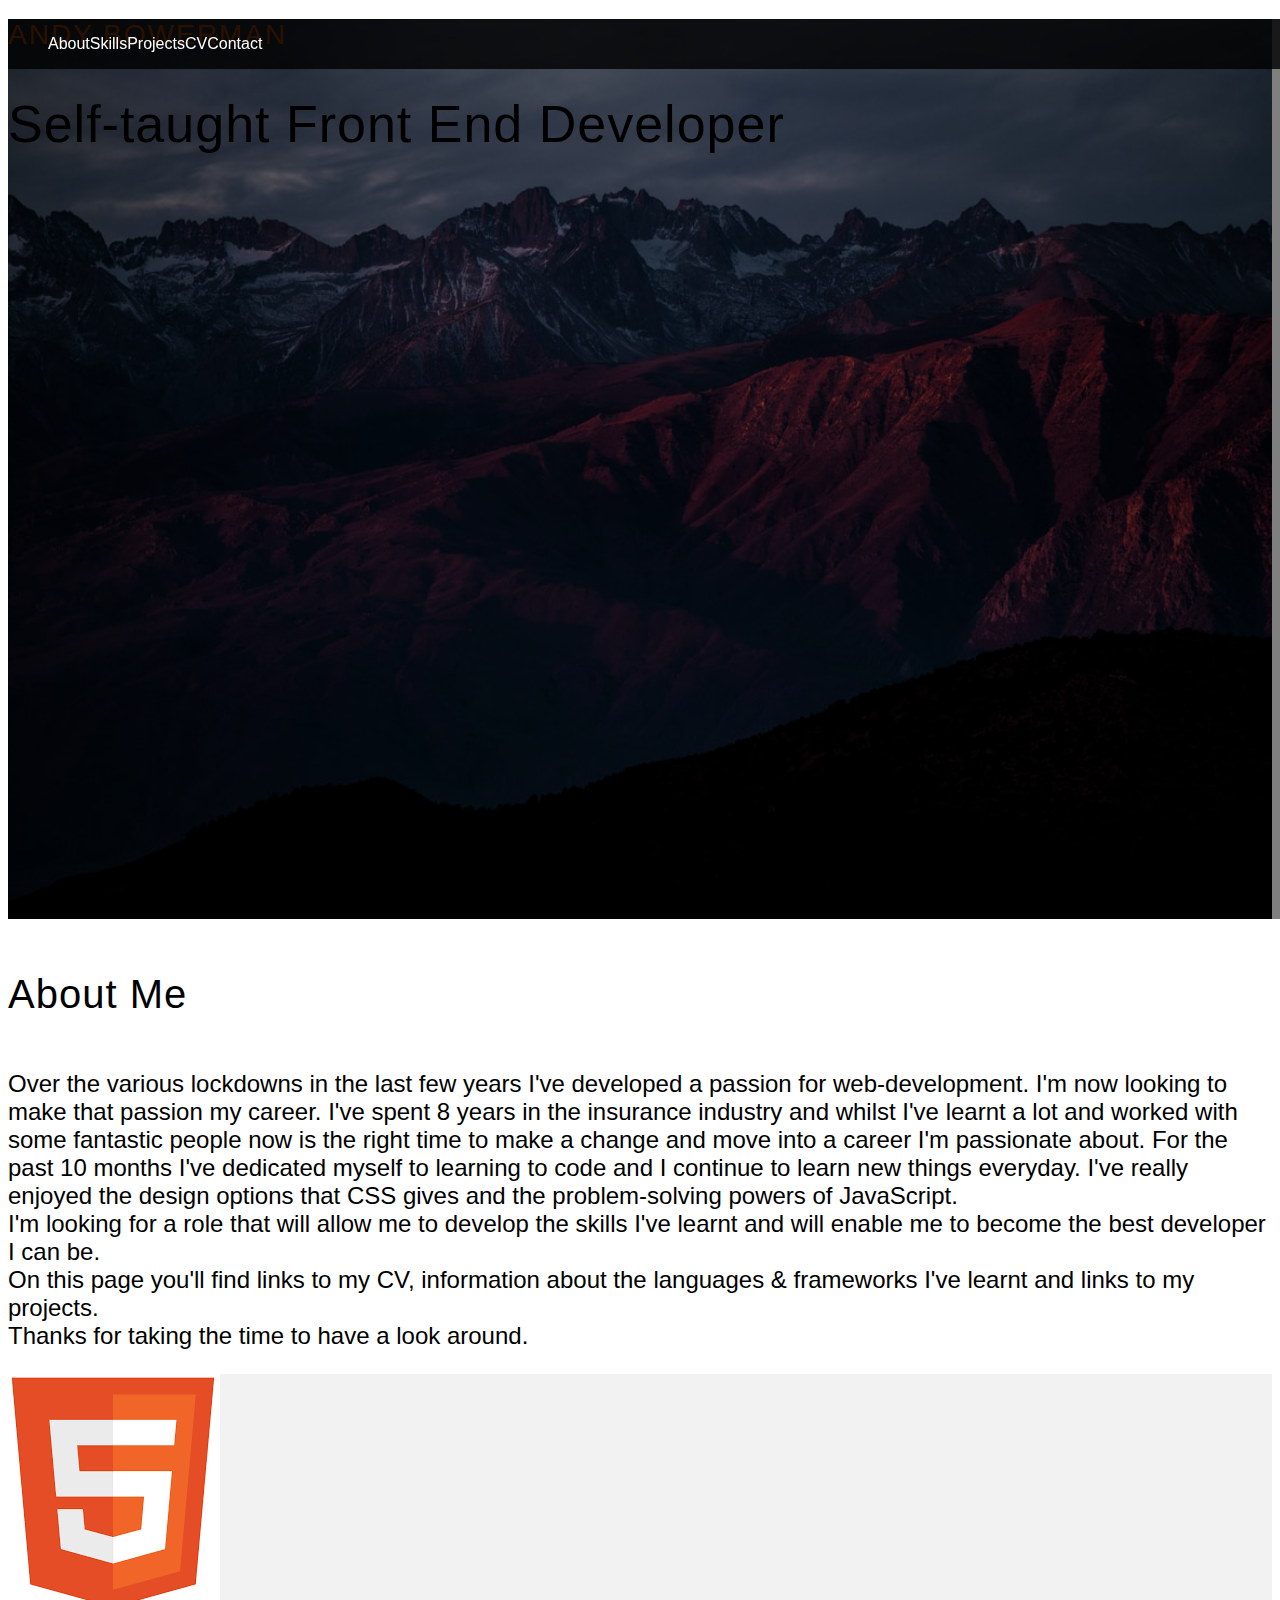
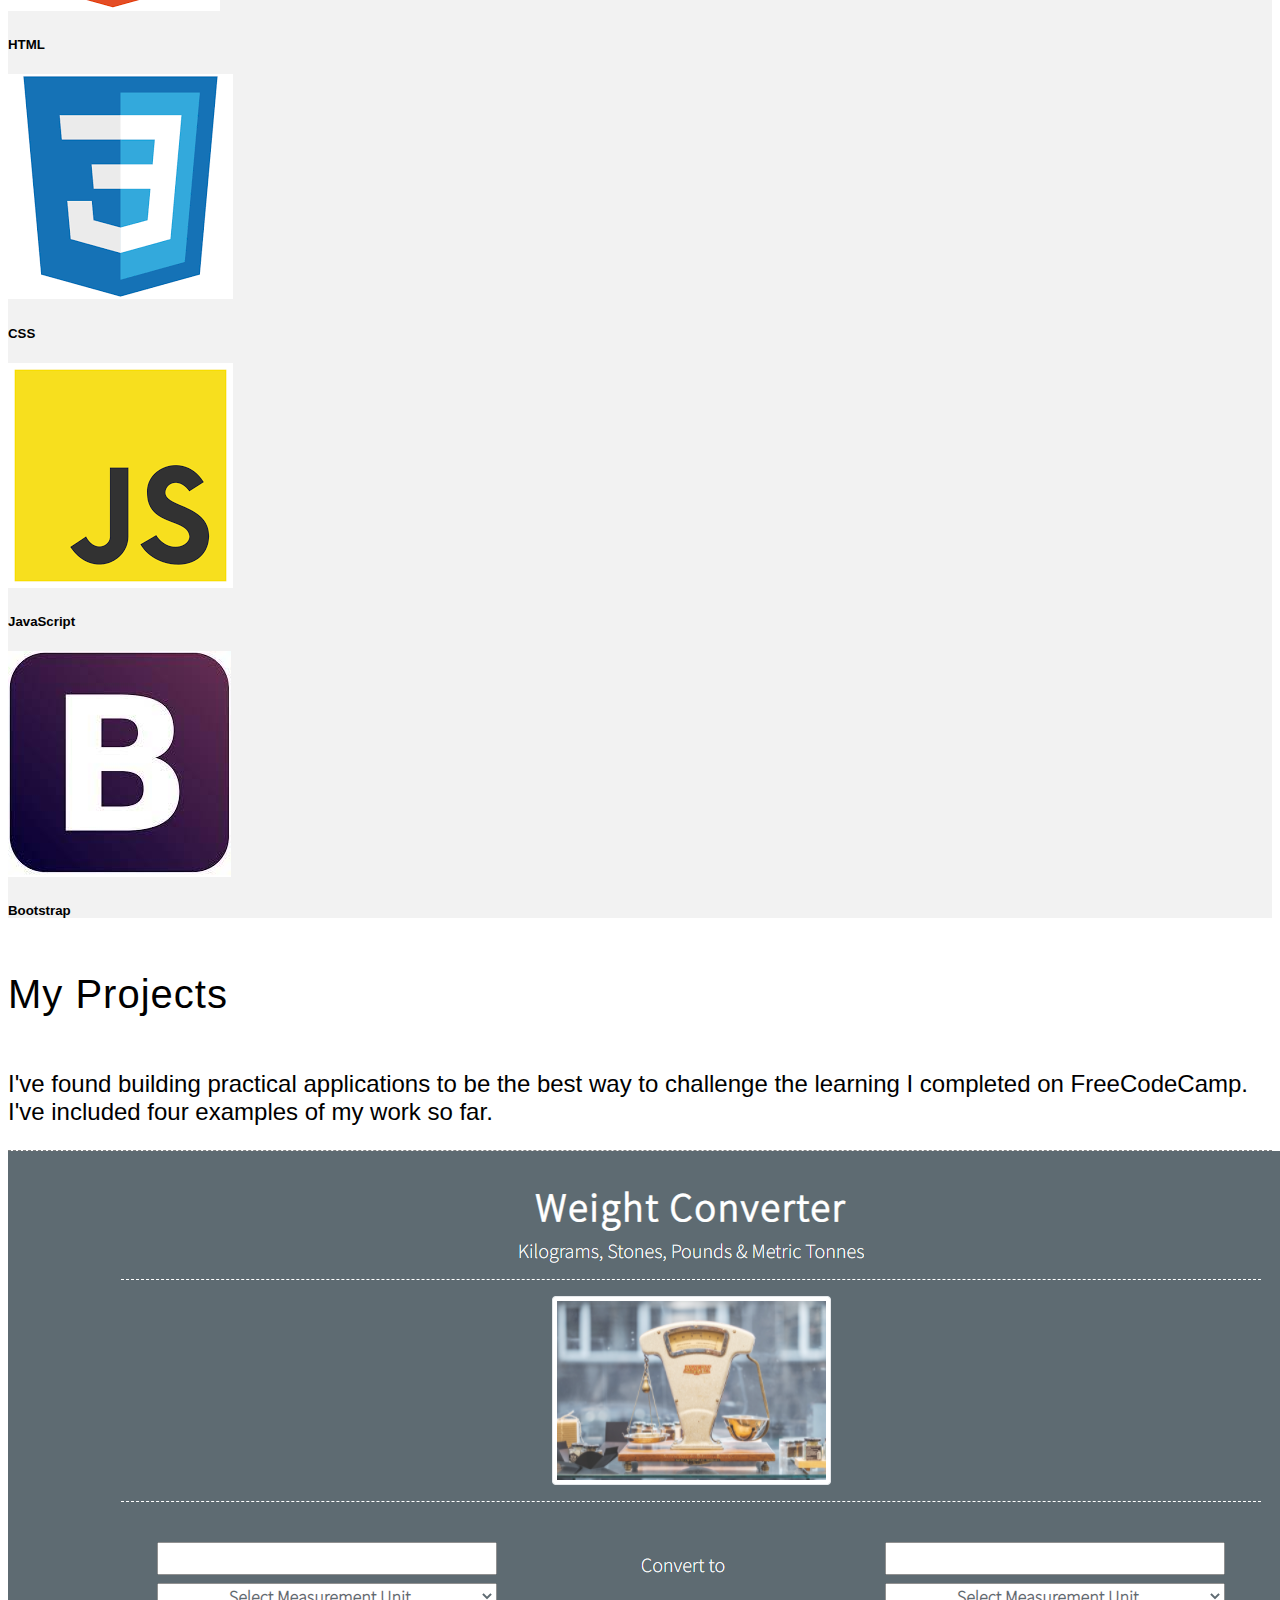
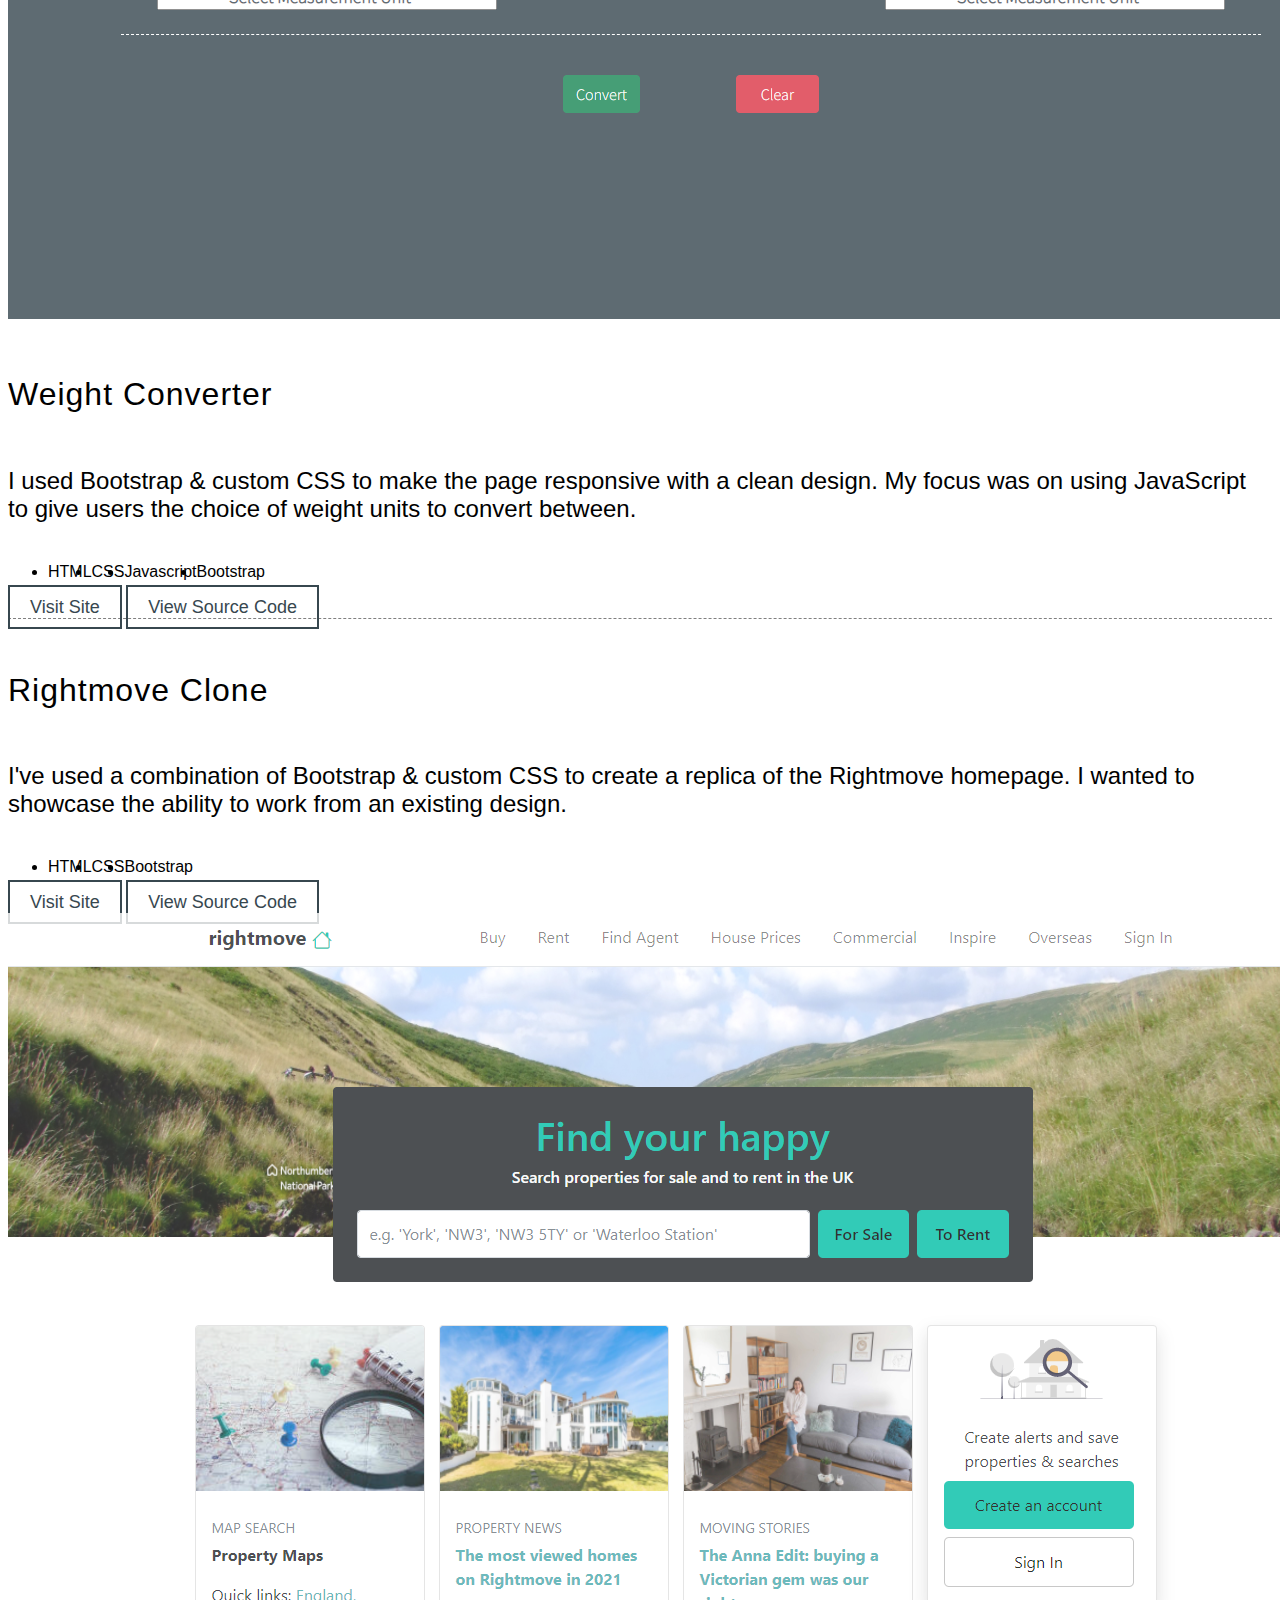
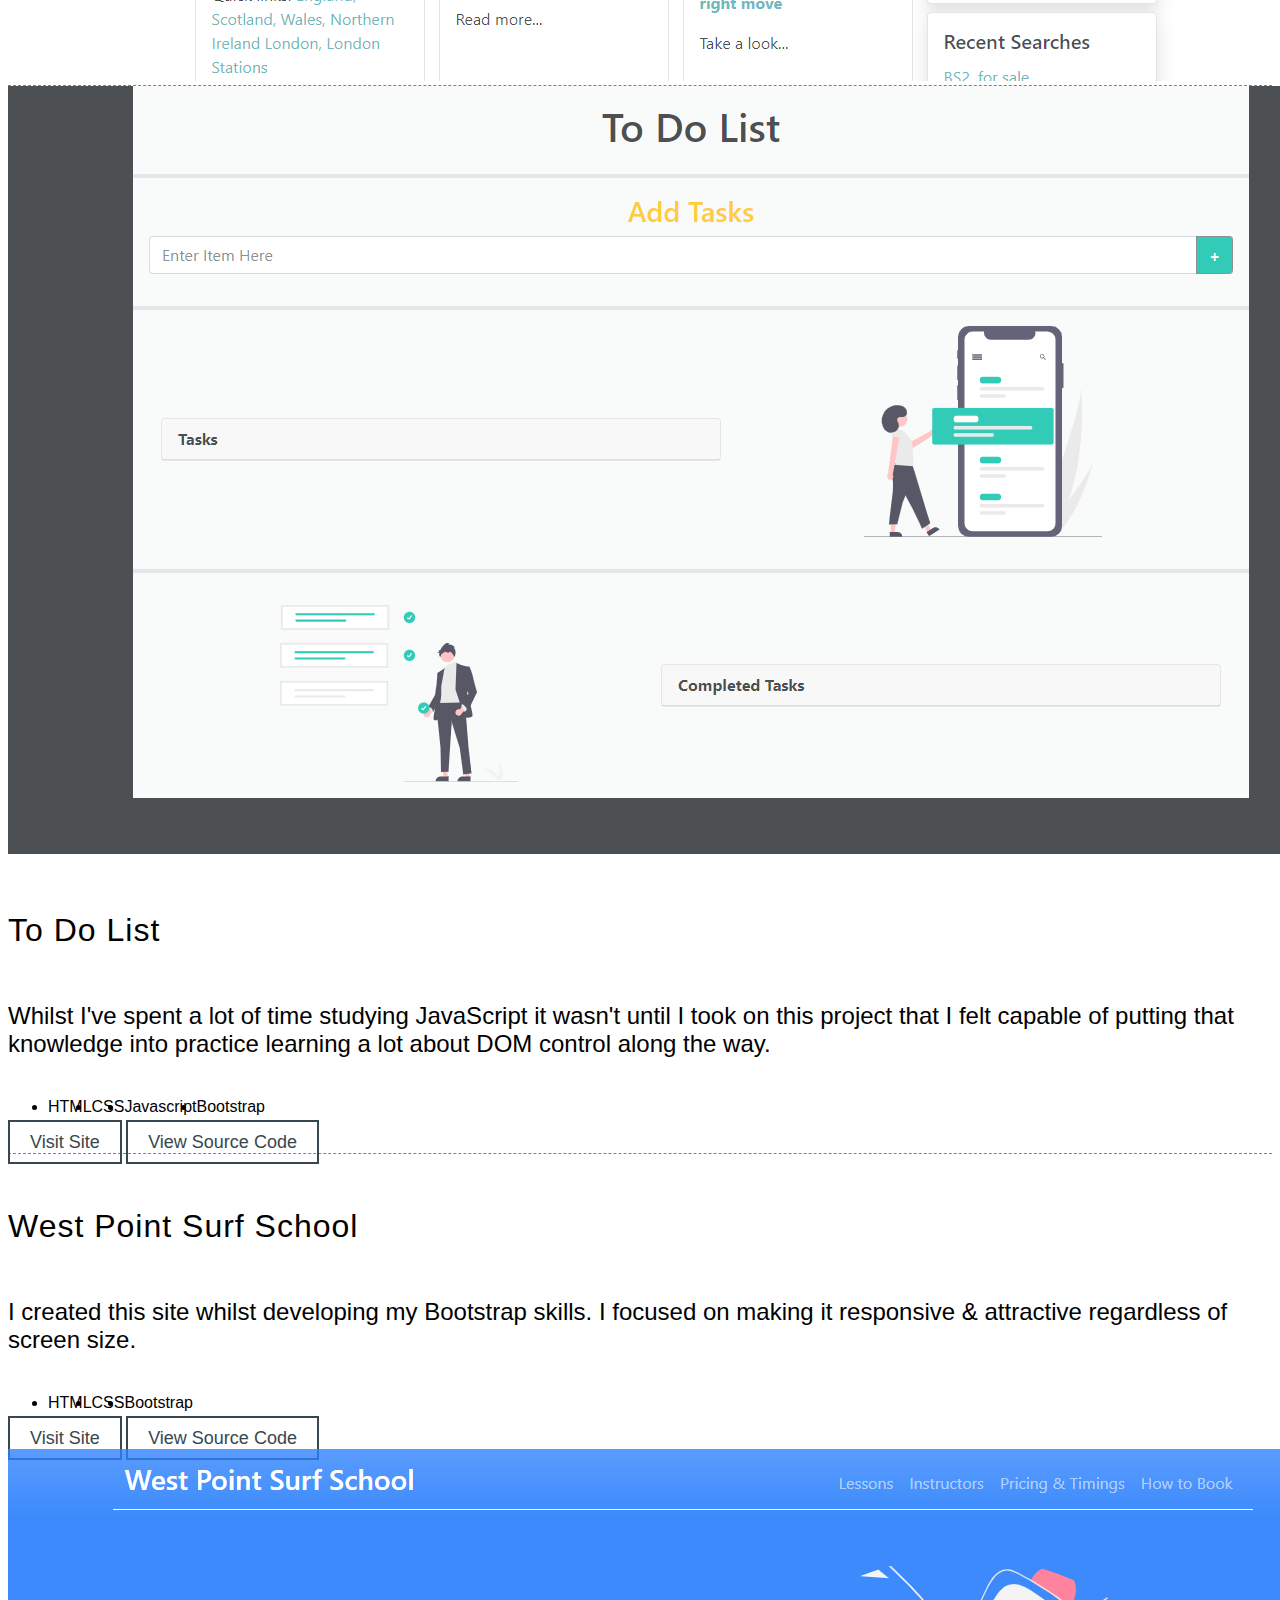
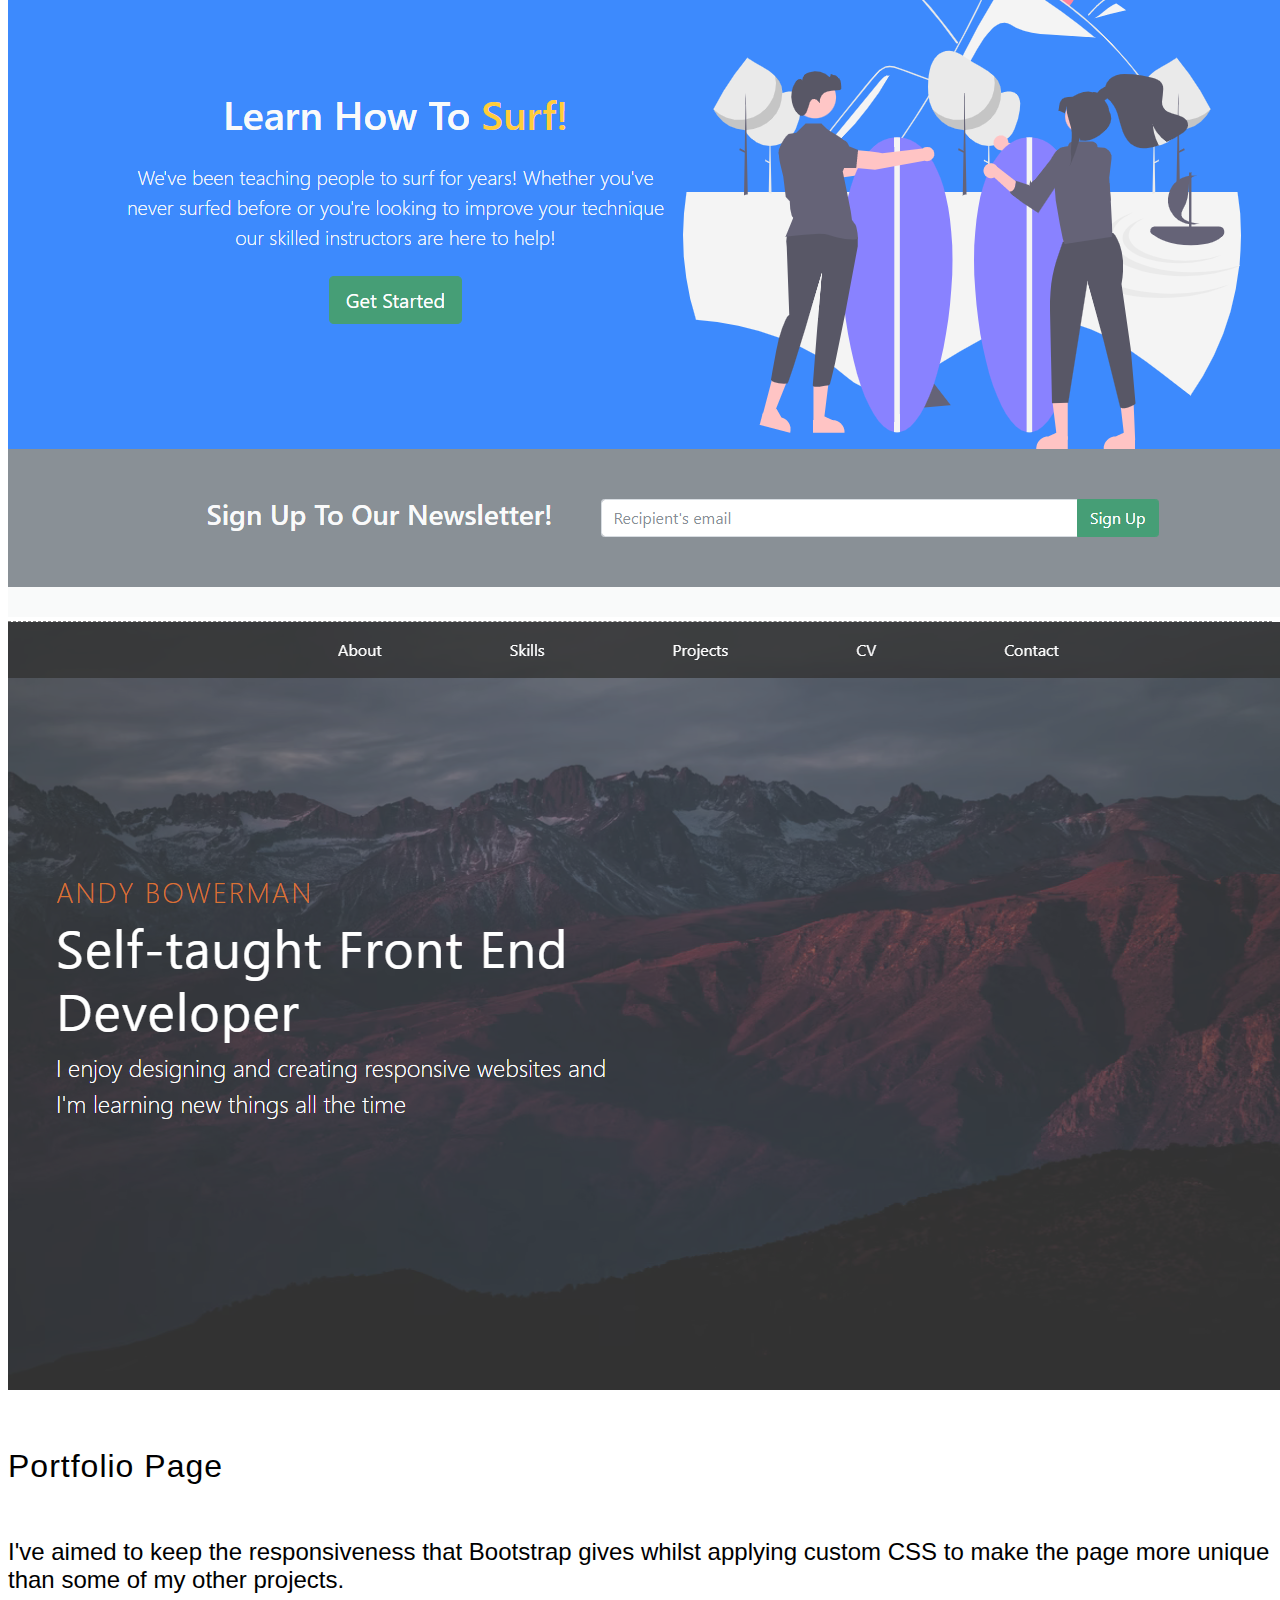
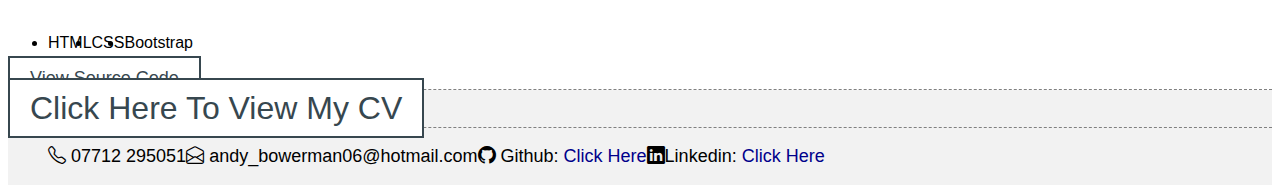
<file: index.html>
<!DOCTYPE html>
<html>
<head>
	<title>Andy Bowerman: Portfolio Page</title>
	<link rel="stylesheet" type="text/css" href="style.css">
	<link href="https://cdn.jsdelivr.net/npm/bootstrap@5.0.2/dist/css/bootstrap.min.css" rel="stylesheet" integrity="sha384-EVSTQN3/azprG1Anm3QDgpJLIm9Nao0Yz1ztcQTwFspd3yD65VohhpuuCOmLASjC" crossorigin="anonymous">
	<link rel="preconnect" href="https://fonts.googleapis.com">
	<link rel="preconnect" href="https://fonts.gstatic.com" crossorigin>
	<link href="https://fonts.googleapis.com/css2?family=Quicksand:wght@300&family=Source+Sans+Pro:wght@300&display=swap" rel="stylesheet">
	<link rel="stylesheet" href="https://cdn.jsdelivr.net/npm/bootstrap-icons@1.3.0/font/bootstrap-icons.css">

</head>

<body>
	<header id="img-container" class="bg-image">
		<nav id="navbar" class="text-center p-2 mt-0">
			<ul class="text-center mb-0">
				<li class="mx-md-5"><a href="#about-me" class="nav-link">About</a></li>
				<li class="mx-md-5"><a href="#skills" class="nav-link">Skills</a></li>
				<li class="mx-md-5"><a href="#projects" class="nav-link">Projects</a></li>
				<li class="mx-md-5"><a href="#cv" class="nav-link">CV</a></li>
				<li class="mx-md-5"><a href="#contact" class="nav-link">Contact</a></li>
			</ul>
		</nav>

		<div class="grid">
			<div class="row" id="header-container">
				<div class="col-lg d-flex align-items-center text-white">
					<div class="m-5">
						<h1>ANDY BOWERMAN</h1>
						<h2>Self-taught Front End Developer</h2>
					</div>
					
				</div>
				<div class="col-lg"></div>
			</div>
		</div>
	</header>
		
	<article class="m-0 pt-4" id="about-me">
		<div class="container p-5 text-center">
			<h4>About Me</h4>
			<p>Over the various lockdowns in the last few years I've developed a passion for web-development. I'm now looking to make that passion my career. I've spent 8 years in the insurance industry and whilst I've learnt a lot and worked with some fantastic people now is the right time to make a change and move into a career I'm passionate about. For the past 10 months I've dedicated myself to learning to code and I continue to learn new things everyday. I've really enjoyed the design options that CSS gives and the problem-solving powers of JavaScript. <br>
			I'm looking for a role that will allow me to develop the skills I've learnt and will enable me to become the best developer I can be. <br>
			On this page you'll find links to my CV, information about the languages & frameworks I've learnt and links to my projects. <br>
			Thanks for taking the time to have a look around.</p>
		</div>
	</article>

	<section class="m-0 p-3 pt-5" id="skills">
		<div class="p-5" id="skills-container">
			<div class="d-md-flex flex-xs-column justify-content-center">
				<div class="card shadow p-3 mb-5 mx-xl-4 mx-md-2 m-auto bg-body rounded" style="width: 16rem;">
					<img src="images/html.png" class="card-img-top px-3 pb-1 mt-2" alt="HTML Logo">
					<div class="card-body px-0">
					    <h5 class="card-text text-center p-0">HTML</h5>
					</div>
				</div>
				<div class="card shadow p-3 mb-5 mx-xl-4 mx-md-2 m-auto bg-body rounded" style="width: 16rem;">
					<img src="images/css.png" class="card-img-top" alt="CSS Logo">
					<div class="card-body px-0">
					    <h5 class="card-text text-center">CSS</h5>
					</div>
				</div>
				<div class="card shadow p-3 mb-5 mx-xl-4 mx-md-2 m-auto bg-body rounded" style="width: 16rem;">
					<img src="images/javascript.png" class="card-img-top" alt="JavaScript Logo">
					<div class="card-body px-0">
					    <h5 class="card-text text-center">JavaScript</h5>
					</div>
				</div>
				<div class="card shadow p-3 mb-5 mx-xl-4 mx-md-2 m-auto bg-body rounded" style="width: 16rem;">
					<img src="images/bootstrap.jpg" class="card-img-top" alt="Bootstrap Logo">
					<div class="card-body px-0">
					    <h5 class="card-text text-center">Bootstrap</h5>
					</div>
				</div>
			</div>
		</div>
	</section>

	<section id="projects" class="pt-5">
		<div class="container">
			<div class="row pb-5 mb-5 borders">
				<h4 class="pt-5 pb-2">My Projects</h4>
				<p>I've found building practical applications to be the best way to challenge the learning I completed on FreeCodeCamp. I've included four examples of my work so far.</p>
			</div>
			
			<div class="row pb-5 mb-5 borders projects-container">
				<div class="col-lg">
					<a href="weight.html" target="_blank">
						<img src="images/weight.png" class="img-fluid shadow-sm bg-body rounded img-opacity" alt="Weight converter website">
					</a>
				</div>
				<div class="col-lg d-flex align-items-center mt-5 mt-lg-0">
					<div>
						<h5>Weight Converter</h5>
						<p>I used Bootstrap & custom CSS to make the page responsive with a clean design. My focus was on using JavaScript to give users the choice of weight units to convert between.</p>
						<ul class="mb-4">
							<li class="me-3">HTML</li>
							<li class="mx-3">CSS</li>
							<li class="mx-3">Javascript</li>
							<li class="mx-3">Bootstrap</li>
						</ul>
						<div>
							<a href="weight.html" target="_blank" class="visit-site">Visit Site</a>
							<a href="https://github.com/AndyBowerman/Weight-Converter" target="_blank" class="visit-site">View Source Code</a>
						</div>
					</div>
					
				</div>
			</div>
			<div class="row pb-5 mb-5 borders projects-container">
				<div class="col-lg d-flex align-items-center">
					<div>
						<h5>Rightmove Clone</h5>
						<p>I've used a combination of Bootstrap & custom CSS to create a replica of the Rightmove homepage. I wanted to showcase the ability to work from an existing design. </p>
						<ul class="mb-4">
							<li class="me-3">HTML</li>
							<li class="mx-3">CSS</li>
							<li class="mx-3">Bootstrap</li>
						</ul>
						<div>
							<a href="rightmove.html" target="_blank" class="visit-site">Visit Site</a>
							<a href="https://github.com/AndyBowerman/rightmove-clone" target="_blank" class="visit-site">View Source Code</a>
						</div>
					</div>	
				</div>
				<div class="col-lg mt-5 mt-lg-0">
					<a href="rightmove.html" target="_blank">
						<img src="images/rightmove.png" class="img-fluid shadow-sm bg-body rounded" alt="Rightmove clone website">
					</a>
				</div>
			</div>
			<div class="row pb-5 mb-5 borders projects-container">
				<div class="col-lg">
					<a href="todo.html" target="_blank">
						<img src="images/todo.png" class="img-fluid shadow-sm bg-body rounded" alt="To do list website">
					</a>
				</div>
				<div class="col-lg d-flex align-items-center mt-5 mt-lg-0">
					<div>
						<h5>To Do List</h5>
						<p>Whilst I've spent a lot of time studying JavaScript it wasn't until I took on this project that I felt capable of putting that knowledge into practice learning a lot about DOM control along the way.</p>
						<ul class="mb-4">
							<li class="me-3">HTML</li>
							<li class="mx-3">CSS</li>
							<li class="mx-3">Javascript</li>
							<li class="mx-3">Bootstrap</li>
						</ul>
						<div>
							<a href="todo.html" target="_blank" class="visit-site">Visit Site</a>
							<a href="https://github.com/AndyBowerman/to-do-list" target="_blank" class="visit-site">View Source Code</a>
						</div>
					</div>
					
				</div>
			</div>
			<div class="row pb-5 borders projects-container">
				<div class="col-lg d-flex align-items-center">
					<div>
						<h5>West Point Surf School</h5>
						<p>I created this site whilst developing my Bootstrap skills. I focused on making it responsive & attractive regardless of screen size.</p>
						<ul class="mb-4">
							<li class="me-3">HTML</li>
							<li class="mx-3">CSS</li>
							<li class="mx-3">Bootstrap</li>
						</ul>
						<div>
							<a href="surf.html" target="_blank" class="visit-site">Visit Site</a>
							<a href="https://github.com/AndyBowerman/surf-school" target="_blank" class="visit-site">View Source Code</a>
						</div>
					</div>	
				</div>
				<div class="col-lg mt-5 mt-lg-0">
					<a href="surf.html" target="_blank">
						<img src="images/surf.png" class="img-fluid shadow-sm bg-body rounded" alt="Surf school website">
					</a>
				</div>
			</div>
			<div class="row pb-5 mt-5 borders projects-container">
				<div class="col-lg">
					<img src="images/portfolio.png" class="img-fluid shadow-sm bg-body rounded" alt="To do list website">
				</div>
				<div class="col-lg d-flex align-items-center mt-5 mt-lg-0">
					<div>
						<h5>Portfolio Page</h5>
						<p>I've aimed to keep the responsiveness that Bootstrap gives whilst applying custom CSS to make the page more unique than some of my other projects.</p>
						<ul class="mb-4">
							<li class="me-3">HTML</li>
							<li class="mx-3">CSS</li>
							<li class="mx-3">Bootstrap</li>
						</ul>
						<div>
							<a href="https://github.com/AndyBowerman/portfolio-page" target="_blank" class="visit-site">View Source Code</a>
						</div>
					</div>
					
				</div>
			</div>
		</div>
	</section>

	<section id="cv">
		<div class="container p-5 d-flex justify-content-center borders">
			<a href="cv.html" target="_blank" class="visit-site">Click Here To View My CV</a>
		</div>
		
	</section>

	<section id="contact">
		<div class="container text-center p-3">
			<ul>
				<li class="mx-4"><i class="bi bi-telephone pe-2"></i> 07712 295051</li>
				<li class="mx-4"><i class="bi bi-envelope-open pe-2"></i> andy_bowerman06@hotmail.com</li>
				<li class="mx-4"><i class="bi bi-github pe-2"></i> Github: <a href="https://github.com/AndyBowerman" target="_blank" class="external-link">Click Here</a></li>
				<li class="mx-4"><i class="bi bi-linkedin pe-2"></i>Linkedin: <a href="https://uk.linkedin.com/in/andrew-bowerman-686104133?trk=people-guest_people_search-card" target="_blank" class="external-link">Click Here</a></li>
			</ul>
		</div>
	</section>

	<script src="myscript.js"></script>

</body>
</html>
</file>
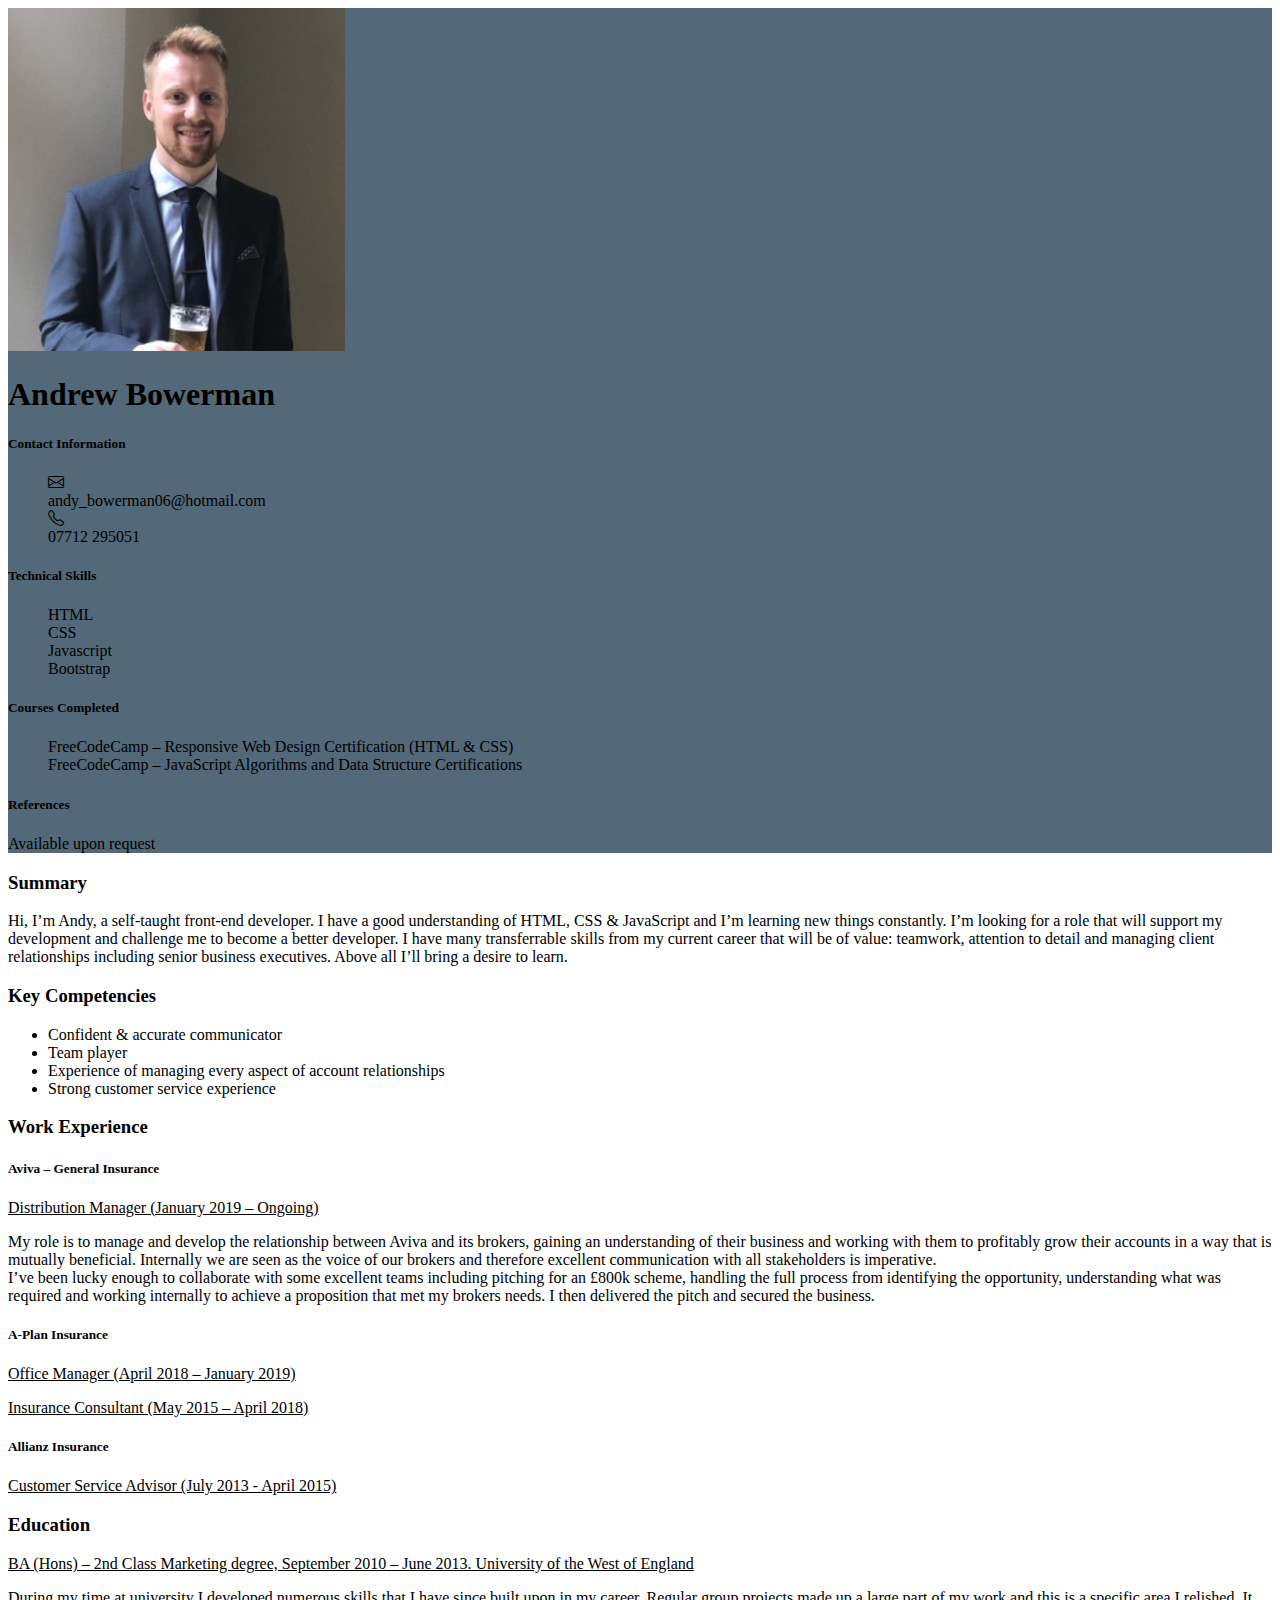
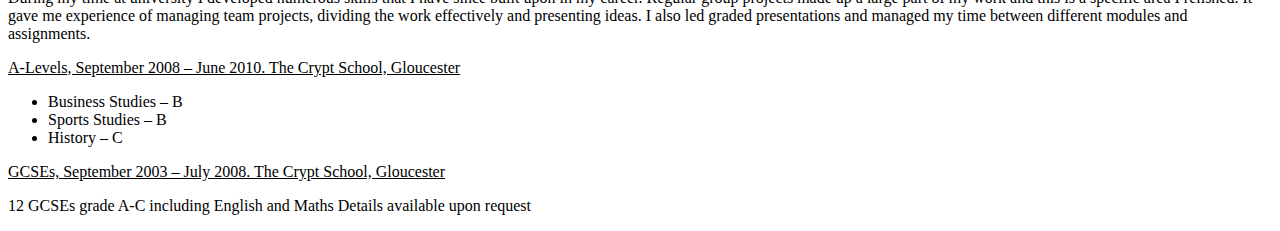
<file: cv.html>
<!DOCTYPE html>
<html>
<head>
	<title>Andy Bowerman - CV</title>
	<link href="https://cdn.jsdelivr.net/npm/bootstrap@5.0.2/dist/css/bootstrap.min.css" rel="stylesheet" integrity="sha384-EVSTQN3/azprG1Anm3QDgpJLIm9Nao0Yz1ztcQTwFspd3yD65VohhpuuCOmLASjC" crossorigin="anonymous">
	<link rel="preconnect" href="https://fonts.googleapis.com">
	<link rel="preconnect" href="https://fonts.gstatic.com" crossorigin>
	<link href="https://fonts.googleapis.com/css2?family=Quicksand:wght@300&family=Source+Sans+Pro:wght@300&display=swap" rel="stylesheet">
	<link rel="stylesheet" href="https://cdn.jsdelivr.net/npm/bootstrap-icons@1.3.0/font/bootstrap-icons.css">
	<link rel="stylesheet" type="text/css" href="cv.css">
</head>
<body class="bg-light">
	<div class="container shadow p-0 bg-white my-5">
		<div class="row">
			<div id="sidebar" class="col-lg border-end border-1 text-center">
				<div class="py-5">
					<img src="images/me.jpg" class="img-fluid rounded border border-5 border-dark mt-5">
				</div>
				<div>
					<h1 class="mt-3 pt-3 border-top border-dark">Andrew Bowerman</h1>
					<h5 class="mt-3 pt-3 border-top border-dark">Contact Information</h5>
					<ul class="p-0 m-0">
						<li><i class="bi bi-envelope"></i></li>
						<li>andy_bowerman06@hotmail.com</li>
						<li><i class="bi bi-telephone"></i></li>
						<li>07712 295051</li>
					</ul>
				</div>
				<div>
					<h5 class="mt-3 pt-3 border-top border-dark">Technical Skills</h5>
					<ul>
						<li>HTML</li>
						<li>CSS</li>
						<li>Javascript</li>
						<li>Bootstrap</li>
					</ul>
				</div>
				<div>
					<h5 class="mt-3 pt-3 border-top border-dark">Courses Completed</h5>
					<ul>
						<li>FreeCodeCamp – Responsive Web Design Certification (HTML & CSS)</li>
						<li>FreeCodeCamp – JavaScript Algorithms and Data Structure Certifications</li>
					</ul>
				</div>
				<div>
					<h5 class="mt-3 pt-3 border-top border-dark">References</h5>
					<p>Available upon request</p>
				</div>				
			</div>

			<div class="col-lg-8 p-5">
				<header class="mb-4 px-4">
					<div class="pt-5">
						<h3 class="py-3 border-1 border-bottom">Summary</h3>
						<p class="py-2">Hi, I’m Andy, a self-taught front-end developer. I have a good understanding of HTML, CSS & JavaScript and I’m learning new things constantly. I’m looking for a role that will support my development and challenge me to become a better developer. I have many transferrable skills from my current career that will be of value: teamwork, attention to detail and managing client relationships including senior business executives. Above all I’ll bring a desire to learn.</p>
					</div>
				</header>

				<section class="mb-4 px-4">
					<h3 class="py-3 border-1 border-bottom">Key Competencies</h3>
					<ul class="mb-5">
						<li>Confident & accurate communicator</li>
						<li>Team player</li>
						<li>Experience of managing every aspect of account relationships</li>
						<li>Strong customer service experience</li>
					</ul>
				</section>
				
				<section class="mb-4 px-4">
					<h3 class="py-3 border-1 border-bottom">Work Experience</h3>
					<h5 class="pt-2">Aviva – General Insurance</h5>
					<p><u>Distribution Manager (January 2019 – Ongoing)</u></p>
					<p>My role is to manage and develop the relationship between Aviva and its brokers, gaining an understanding of their business and working with them to profitably grow their accounts in a way that is mutually beneficial. Internally we are seen as the voice of our brokers and therefore excellent communication with all stakeholders is imperative. 
					<br>I’ve been lucky enough to collaborate with some excellent teams including pitching for an £800k scheme, handling the full process from identifying the opportunity, understanding what was required and working internally to achieve a proposition that met my brokers needs. I then delivered the pitch and secured the business.</p>
					<h5>A-Plan Insurance</h5>
					<p><u>Office Manager (April 2018 – January 2019)</u></p>
					<p><u>Insurance Consultant (May 2015 – April 2018)</u></p>
					<h5>Allianz Insurance</h5>
					<p><u>Customer Service Advisor (July 2013 - April 2015)</u></p>
				</section>
			
				<section class="mb-4 px-4">
					<h3 class="py-3 border-1 border-bottom">Education</h3>
					<p><u>BA (Hons) – 2nd Class Marketing degree, September 2010 – June 2013. University of the West of England</u></p>
					<p>During my time at university I developed numerous skills that I have since built upon in my career. Regular group projects made up a large part of my work and this is a specific area I relished. It gave me experience of managing team projects, dividing the work effectively and presenting ideas. I also led graded presentations and managed my time between different modules and assignments.</p>
					<p><u>A-Levels, September 2008 – June 2010. The Crypt School, Gloucester</u></p>
					<ul>
						<li>Business Studies – B</li>
						<li>Sports Studies – B</li>
						<li>History – C</li>
					</ul>
					<p><u>GCSEs, September 2003 – July 2008. The Crypt School, Gloucester</u></p>
					<p>12 GCSEs grade A-C including English and Maths Details available upon request</p>
				</section>
			</div>
		</div>
	</div>		
</body>
</html>
</file>
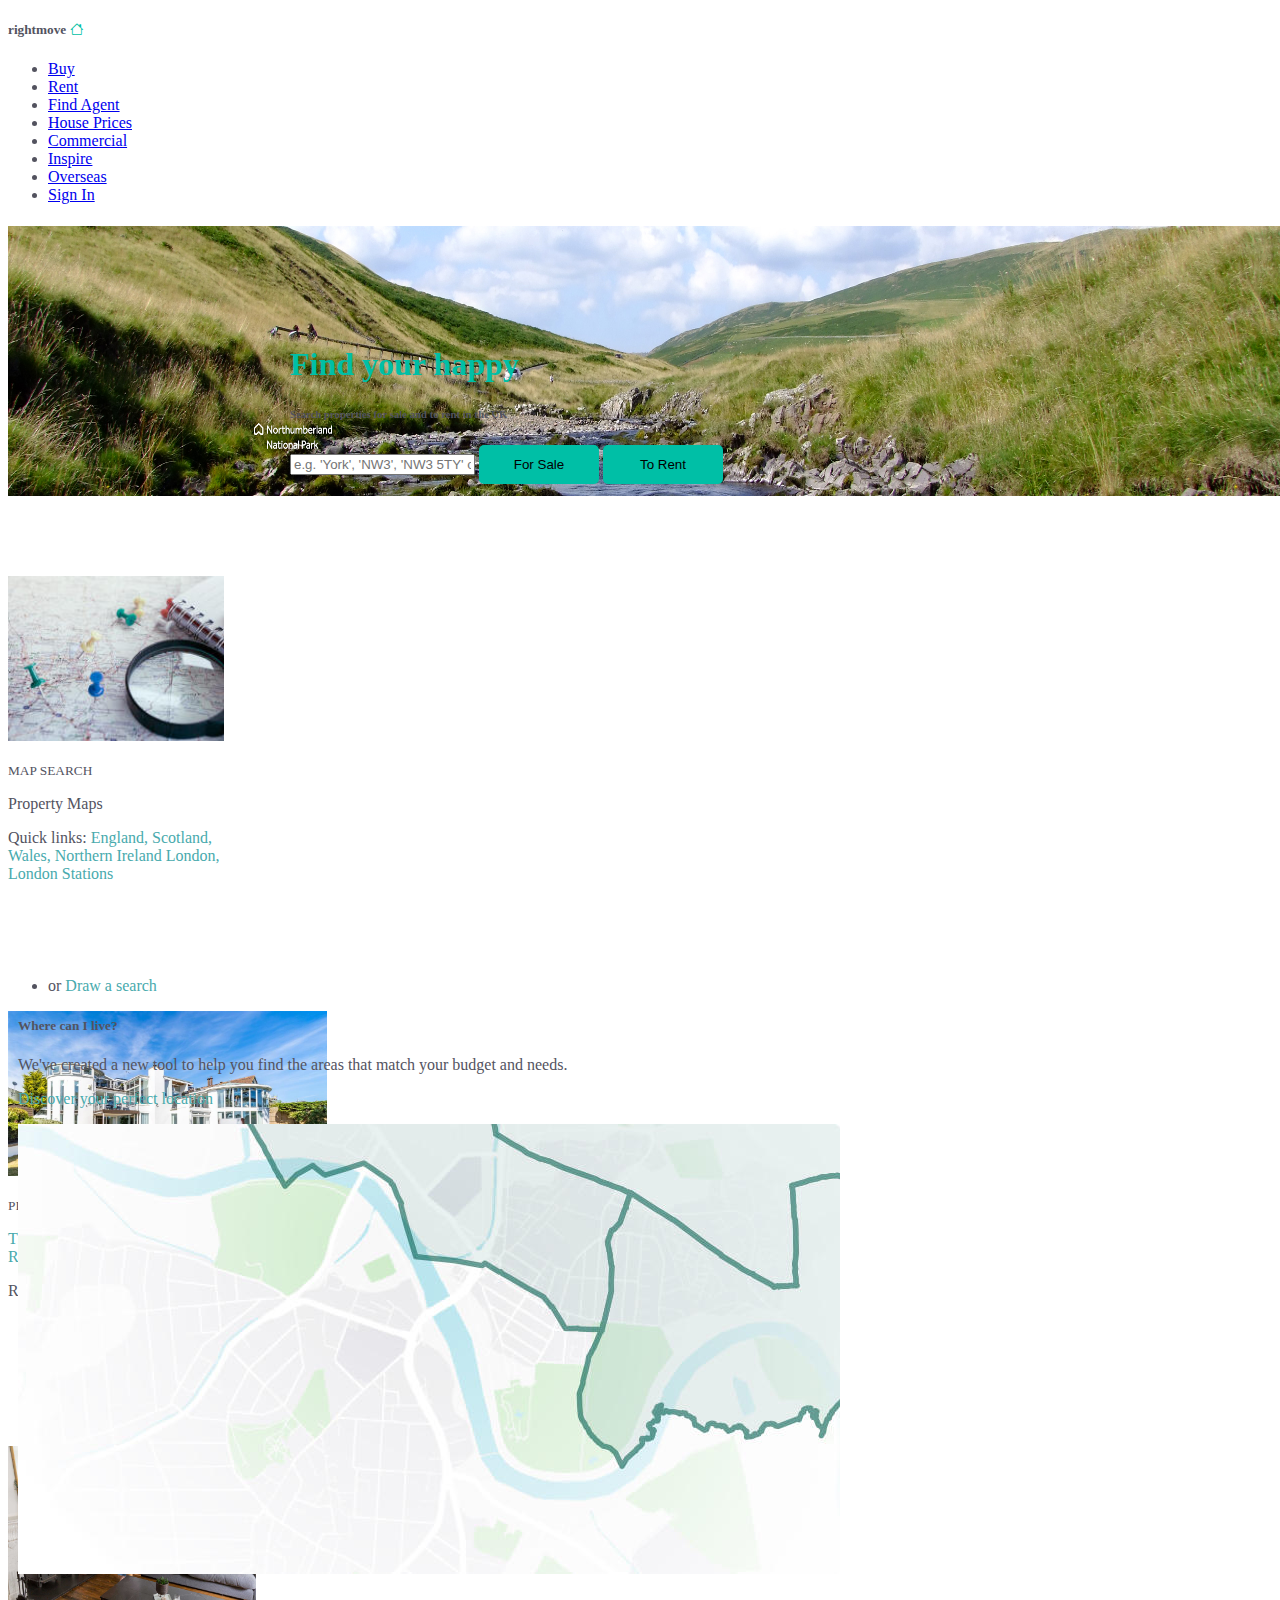
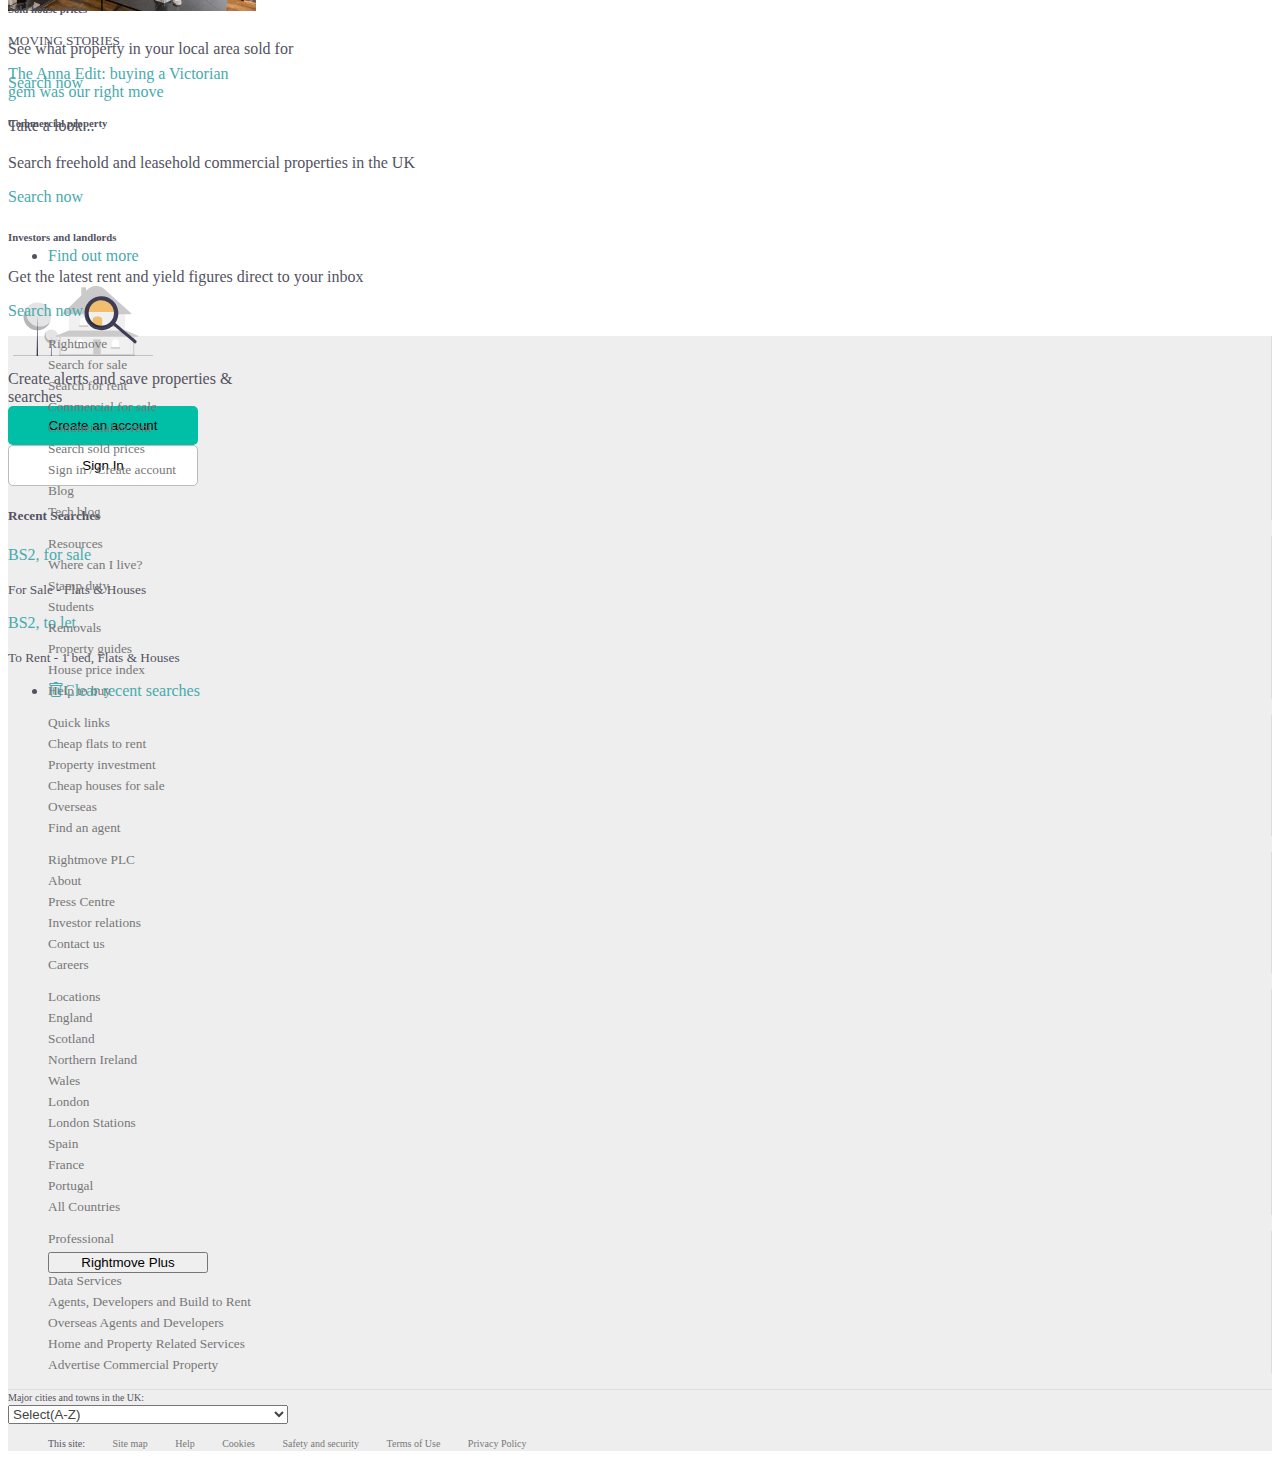
<file: rightmove.html>
<!DOCTYPE html>
<html>
<head>
	<title>Rightmove Clone - 21/12/2021</title>
	<link rel="stylesheet" type="text/css" href="rightmove.css">
	<link href="https://cdn.jsdelivr.net/npm/bootstrap@5.0.2/dist/css/bootstrap.min.css" rel="stylesheet" integrity="sha384-EVSTQN3/azprG1Anm3QDgpJLIm9Nao0Yz1ztcQTwFspd3yD65VohhpuuCOmLASjC" crossorigin="anonymous">
	<link rel="stylesheet" href="https://cdn.jsdelivr.net/npm/bootstrap-icons@1.3.0/font/bootstrap-icons.css">
</head>
<body>
	<nav class="navbar navbar-expand border-bottom navbar-light">
		<div class ="container">
			<div class="container">
				<div class="row pt-1">
					<div class="col-3">
						<h5 class="fw-bold ms-5 ps-4">rightmove <i class="bi bi-house" id="logo"></i></h5>
					</div>
					<div class="col-9 justify-items-end">
						<ul class="navbar-nav ms-5">
							<li class="mx-3"><a href="#" class="nav-link p-0">Buy</a></li>
							<li class="mx-3"><a href="#" class="nav-link p-0">Rent</a></li>
							<li class="mx-3"><a href="#" class="nav-link p-0">Find Agent</a></li>
							<li class="mx-3"><a href="#" class="nav-link p-0">House Prices</a></li>
							<li class="mx-3"><a href="#" class="nav-link p-0">Commercial</a></li>
							<li class="mx-3"><a href="#" class="nav-link p-0">Inspire</a></li>
							<li class="mx-3"><a href="#" class="nav-link p-0">Overseas</a></li>
							<li class="mx-3"><a href="#" class="nav-link p-0">Sign In</a></li>
						</ul>
					</div>
				</div>
			</div>
		</div>
	</nav>

	<section id="main">
		<img src="images/background-img.jpg" class="img-fluid" alt="Northumberland National Park" id="main-pic">
		<div class="d-flex justify-content-center" id="search-box">	
			<div class="bg-dark text-light text-center rounded p-4" id="search-box">
				<h1 id="heading">Find your happy</h1>
				<h6 class="pb-3" id="sub-heading">Search properties for sale and to rent in the UK</h6>
				<div class="d-flex justify-content-start">
					<input
	  					type="text"
	  					class="form-control flex-grow-1 me-2"
	  					placeholder="e.g. 'York', 'NW3', 'NW3 5TY' or 'Waterloo Station'"
	  				>
	  				<button class="button me-2" type="button">For Sale</button>
	  				<button class="button" type="button">To Rent</button>
  				</div>
			</div>
		</div>
	</section>

	<section class="my-2" id="middle-section">
		<div class="container" style="width: 1000px; height: 420px;">
			<div class="d-flex justify-content-center">
				
				<div class="col-lg">
					<div class="card" style="width: 230px;">
					  <img src="images/property-maps.jpeg" class="card-img-top" alt="Map image" style="height: 165px;">
					  <div class="card-body" style="height: 200px;">
					  	<p class="mt-2 mb-1"><small class="text-muted">MAP SEARCH</small></p>
					    <p class="fw-bold">Property Maps</p>
					    <p class="card-text">Quick links: <a href="#">England,</a> <a href="#">Scotland,</a> <a href="#">Wales,</a> <a href="#">Northern Ireland</a> <a href="#">London,</a> <a href="#">London Stations</a></p>
					  </div>
					  <ul class="list-group list-group-flush">
					    <li class="list-group-item">or <a href="#">Draw a search</a></li>
					  </ul>
					</div>
				</div>

				<div class="col-lg">
					<div class="card" style="width: 230px;">
					  <img src="images/most-viewed.jpeg" class="card-img-top" alt="Large property" style="height: 165px;">
					  <div class="card-body" style="height: 200px;">
					  	<p class="mt-2 mb-1"><small class="text-muted">PROPERTY NEWS</small></p>
					    <p class="fw-bold"><a href="#">The most viewed homes on Rightmove in 2021</a></p>
					    <p class="card-text">Read more...</p>
					  </div>
					  <ul class="list-group list-group-flush">
					    <li class="list-group-item"><a href="#">Visit the Rightmove Blog</a></li>
					  </ul>
					</div>
				</div>

				<div class="col-lg">
					<div class="card" style="width: 230px;">
					  <img src="images/moving-story.jpg" class="card-img-top" alt="Lady in living room" style="height: 165px;">
					  <div class="card-body" style="height: 200px;">
					  	<p class="mt-2 mb-1"><small class="text-muted">MOVING STORIES</small></p>
					    <p class="fw-bold"><a href="#">The Anna Edit: buying a Victorian gem was our right move</a></p>
					    <p class="card-text">Take a look...</p>
					  </div>
					  <ul class="list-group list-group-flush">
					    <li class="list-group-item"><a href="#">Find out more</a></li>
					  </ul>
					</div>
				</div>
				
				<div class="col-lg">
					<div class="card shadow pt-2 mb-2 bg-body rounded mb-0 d-flex align-items-center" id="side-box" style="width: 230px;">
					  <img src="images/house.svg" class="card-img-top" id="side-img">
					  <div class="card-body">
					  	<p class="text-center">Create alerts and save properties & searches</p>
					    <button class="mt-2" id="create-account">Create an account</button>
					    <button class="mt-2 mb-0" id="sign-in">Sign In</button>
					  </div>
					</div>
					<div class="card shadow bg-body rounded mt-0" id="recent-search" style="width: 230px;">
					  <div class="card-body">
					  	<h5 class="pb-1">Recent Searches</h5>
					    <p class="m-0"><a href="#">BS2, for sale</a></p>
					    <p class="card-text m-0"><small class="text-muted">For Sale - Flats & Houses</small></p>
					    <p class="m-0"><a href="#">BS2, to let</a></p>
					    <p class="card-text m-0"><small class="text-muted">To Rent - 1 bed, Flats & Houses</small></p>
					  </div>
					  <ul class="list-group list-group-flush">
					    <li class="list-group-item"><a href="#"><i class="bi bi-trash"></i>Clear recent searches</a></li>
					  </ul>
					</div>
				</div>

			</div>
		</div>
	</section>

	<section id="map-section">
		<div class="container" style="width: 1000px;">
			<div class="row">
					<div class="card mb-3" id="map-box">
					  <div class="row g-0">
					    <div class="col-8">
					      <div class="card-body">
					        <h5 class="card-title">Where can I live?</h5>
					        <p class="card-text">We've created a new tool to help you find the areas that match your budget and needs.</p>
					        <p class="card-text"><a href="#">Discover your perfect location</a></p>
					      </div>
					    </div>
					    <div class="col-4">
					      <img src="images/map.jpeg" class="img-fluid rounded-start d-none d-md-block" alt="...">
					    </div>
					  </div>
					</div>
				</div>

				<div class="row" style="width: 760px;">
					<div class="col mb-5">
						<h6 class="p-0">Sold house prices</h6>
						<p>See what property in your local area sold for</p>
						<a href="#">Search now</a>
					</div>
					<div class="col">
						<h6>Commercial property</h6>
						<p>Search freehold and leasehold commercial properties in the UK</p>
						<a href="#">Search now</a>
					</div>
					<div class="col">
						<h6>Investors and landlords</h6>
						<p>Get the latest rent and yield figures direct to your inbox</p>
						<a href="#">Search now</a>
					</div>
				</div>
			</div>
	</section>

	<section class="pt-5 px-3" id="bottom">
			<div class="row mb-4 pb-4" id="bottom-border">
				<div class="col">
					<ul class="bottom-list px-4">
						<small class="text-muted">
							<li class="fw-bold mb-2"><a href="#" class="bottom-links">Rightmove</a></li>
							<li><a href="#" class="bottom-links">Search for sale</a></li>
							<li><a href="#" class="bottom-links">Search for rent</a></li>
							<li><a href="#" class="bottom-links">Commercial for sale</a></li>
							<li><a href="#" class="bottom-links">Commercial to rent</a></li>
							<li><a href="#" class="bottom-links">Search sold prices</a></li>
							<li><a href="#" class="bottom-links">Sign in / Create account</a></li>
							<li><a href="#" class="bottom-links">Blog</a></li>
							<li><a href="#" class="bottom-links">Tech blog</a></li>
						</small>
					</ul>
				</div>
				<div class="col">
					<ul class="bottom-list px-4 ps-0">
						<small class="text-muted">
							<li class="fw-bold mb-2"><a href="#" class="bottom-links">Resources</a></li>
							<li><a href="#" class="bottom-links">Where can I live?</a></li>
							<li><a href="#" class="bottom-links">Stamp duty</a></li>
							<li><a href="#" class="bottom-links">Students</a></li>
							<li><a href="#" class="bottom-links">Removals</a></li>
							<li><a href="#" class="bottom-links">Property guides</a></li>
							<li><a href="#" class="bottom-links">House price index</a></li>
							<li><a href="#" class="bottom-links">Help to buy</a></li>
						</small>
					</ul>
				</div>
				<div class="col">
					<ul class="bottom-list px-4 ps-0">
						<small class="text-muted">
							<li class="fw-bold mb-2"><a href="#" class="bottom-links">Quick links</a></li>
							<li><a href="#" class="bottom-links">Cheap flats to rent</a></li>
							<li><a href="#" class="bottom-links">Property investment</a></li>
							<li><a href="#" class="bottom-links">Cheap houses for sale</a></li>
							<li><a href="#" class="bottom-links">Overseas</a></li>
							<li><a href="#" class="bottom-links">Find an agent</a></li>
						</small>
					</ul>
				</div>
				<div class="col">
					<ul class="bottom-list px-4 ps-0">
						<small class="text-muted">
							<li class="fw-bold mb-2"><a href="#" class="bottom-links">Rightmove PLC</a></li>
							<li><a href="#" class="bottom-links">About</a></li>
							<li><a href="#" class="bottom-links">Press Centre</a></li>
							<li><a href="#" class="bottom-links">Investor relations</a></li>
							<li><a href="#" class="bottom-links">Contact us</a></li>
							<li><a href="#" class="bottom-links">Careers</a></li>
						</small>
					</ul>
				</div>
				<div class="col">
					<ul class="bottom-list px-4 ps-0">
						<small class="text-muted">
							<li class="fw-bold mb-2"><a href="#" class="bottom-links">Locations</a></li>
							<li><a href="#" class="bottom-links">England</a></li>
							<li><a href="#" class="bottom-links">Scotland</a></li>
							<li><a href="#" class="bottom-links">Northern Ireland</a></li>
							<li><a href="#" class="bottom-links">Wales</a></li>
							<li><a href="#" class="bottom-links">London</a></li>
							<li><a href="#" class="bottom-links">London Stations</a></li>
							<li><a href="#" class="bottom-links">Spain</a></li>
							<li><a href="#" class="bottom-links">France</a></li>
							<li><a href="#" class="bottom-links">Portugal</a></li>
							<li><a href="#" class="bottom-links">All Countries</a></li>
						</small>
					</ul>
				</div>
				<div class="col">
					<ul class="bottom-list px-4 ps-0">
						<small class="text-muted">
							<li class="fw-bold mb-2"><a href="#" class="bottom-links">Professional</a></li>
							<button type="button" class="btn btn-dark btn-sm" style="width: 160px;">Rightmove Plus</button>
							<li><a href="#" class="bottom-links">Data Services</a></li>
							<li><a href="#" class="bottom-links">Agents, Developers and Build to Rent</a></li>
							<li><a href="#" class="bottom-links">Overseas Agents and Developers</a></li>
							<li><a href="#" class="bottom-links">Home and Property Related Services</a></li>
							<li><a href="#" class="bottom-links">Advertise Commercial Property</a></li>
						</small>
					</ul>
				</div>
			</div>
			<div class="row px-3 py-3 grid" id="footer">
				<div class="col-2">
					<label for="areas">
						<small class="text-muted">Major cities and towns in the UK:</small>
					</label>
				</div>
				<div class="col-4">
					<select name="areas" id="areas">
						<option value="" disabled selected>Select(A-Z)</option>
						<optgroup label="United Kingdom:">
							<option value="a-be">A-Be</option>
							<option value="bi-bu">Bi-Bu</option>
							<option value="ca-ce">Ca-Ce</option>
							<option value="ch-con">Ch-Con</option>
							<option value="cor-cu">Cor-Cu</option>
							<option value="d">D</option>
							<option value="ea">Ea</option>
							<option value="ed-f">Ed-F</option>
							<option value="g">G</option>
							<option value="h">H</option>
							<option value="i-k">I-K</option>
							<option value="l">L</option>
							<option value="m-ne">M-Ne</option>
							<option value="no">No</option>
							<option value="o-r">O-R</option>
							<option value="sc-so">Sc-So</option>
							<option value="st-sw">St-Sw</option>
							<option value="t-v">T-V</option>
							<option value="wa-we">Wa-We</option>
							<option value="wi-wr">Wi-Wr</option>
							<option value="y">Y</option>
							<option value="major cities in the uk">Major cities in the UK</option>
						</optgroup>
					</select>
				</div>

				<div class="col">
					<ul id="footer-list">
						<small class="text-muted">
							<li>This site:</li>
							<li><a href="#" class="bottom-links">Site map</a></li>
							<li><a href="#" class="bottom-links">Help</a></li>
							<li><a href="#" class="bottom-links">Cookies</a></li>
							<li><a href="#" class="bottom-links">Safety and security</a></li>
							<li><a href="#" class="bottom-links">Terms of Use</a></li>
							<li><a href="#" class="bottom-links">Privacy Policy</a></li>
						</small>					
					</ul>
				</div>

			</div>
		
	</section>
</body>
</html>
</file>
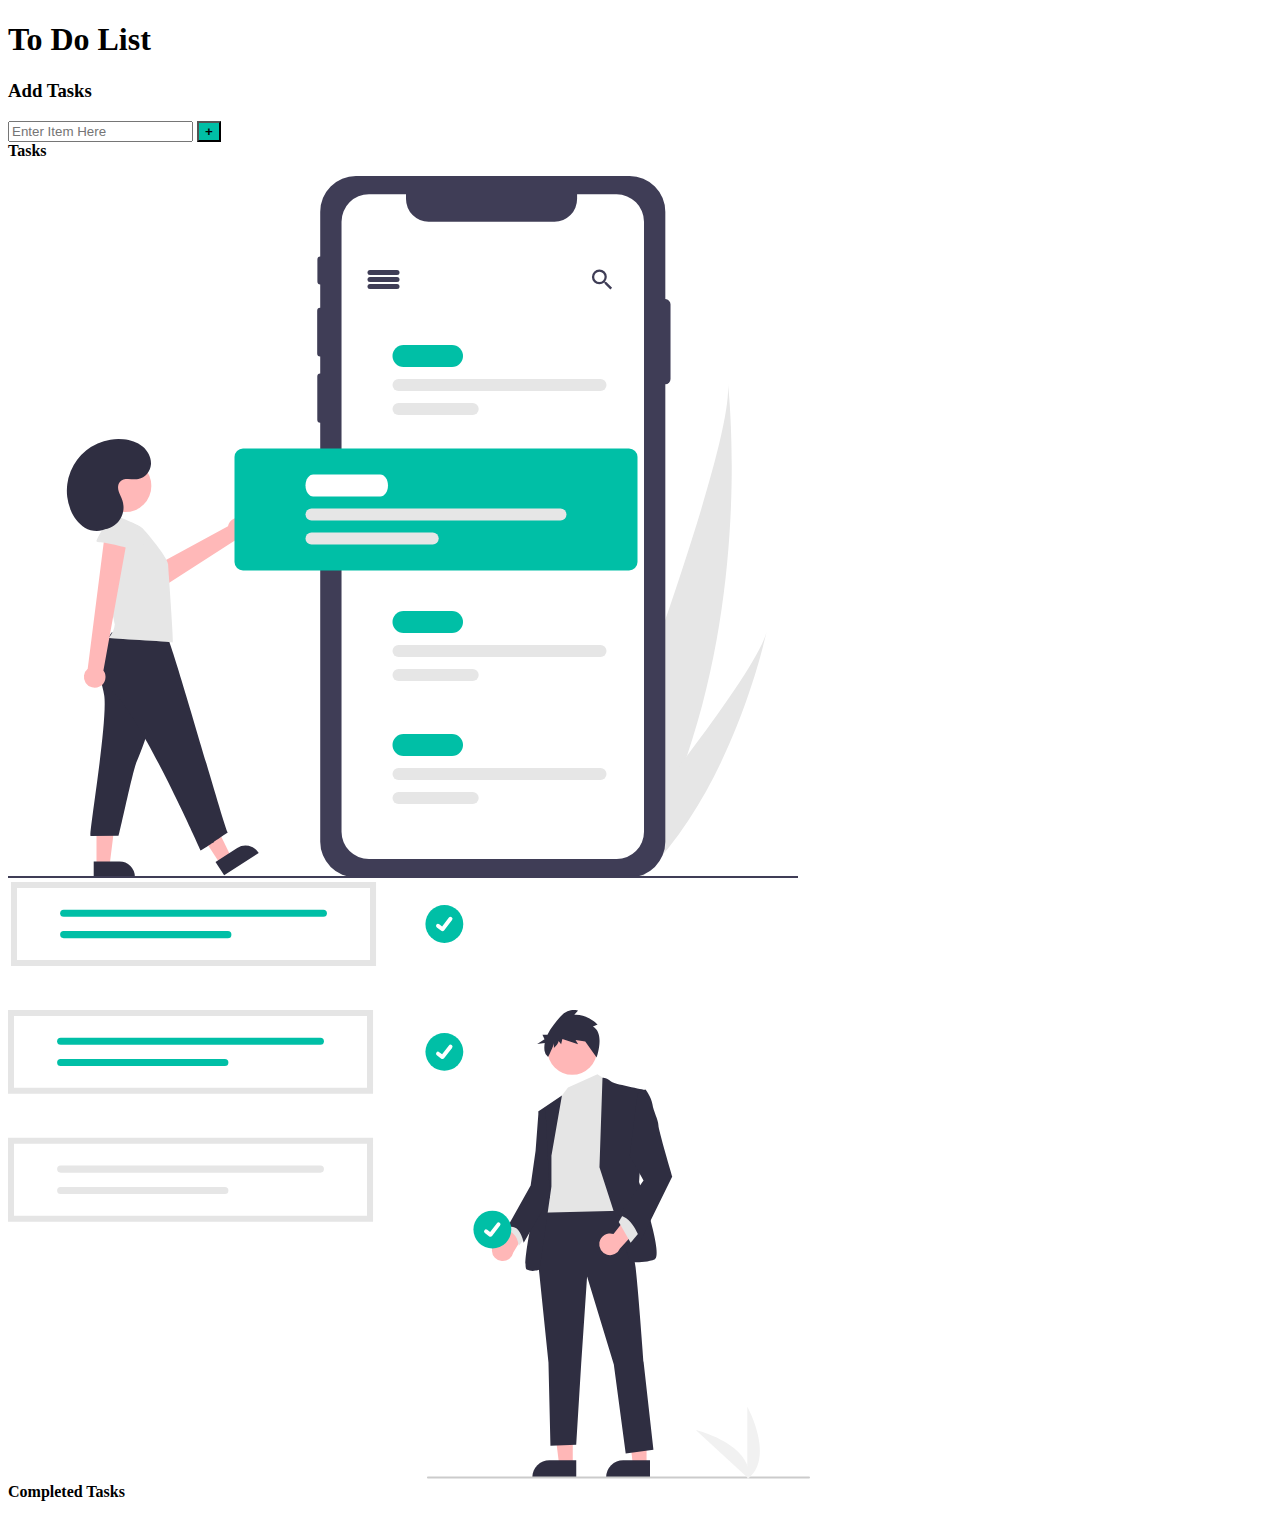
<file: todo.html>
<!DOCTYPE html>
<html>
<head>
	<title>To Do List</title>
	<link rel="stylesheet" type="text/css" href="todo.css">
	<link href="https://cdn.jsdelivr.net/npm/bootstrap@5.0.2/dist/css/bootstrap.min.css" rel="stylesheet" integrity="sha384-EVSTQN3/azprG1Anm3QDgpJLIm9Nao0Yz1ztcQTwFspd3yD65VohhpuuCOmLASjC" crossorigin="anonymous">
	<link rel="stylesheet" href="https://cdn.jsdelivr.net/npm/bootstrap-icons@1.3.0/font/bootstrap-icons.css">
</head>
<body class="bg-dark">
	
	<!--Heading-->

	<header>
		<div class="container-md">
			<div class="bg-light text-center p-3 mt-xxl-5 border-bottom border-4">
				<h1>To Do List</h1>
			</div>
		</div>
	</header>

	<!--Input Box-->

	<section>
		<div class="container-md">
			<div class="bg-light text-center p-3 mx-0 border-bottom border-4">
				<h3 class="text-warning">Add Tasks</h3>

				<div class="input-group mb-3">
  					<input type="text" class="form-control" placeholder="Enter Item Here" id="input-add">
					<button class="btn btn-outline-secondary text-light" type="button" id="button-add"><strong>+</strong></button>
				</div>
			</div>
		</div>
	</section>

	<!--Tasks-->

	<section>
		<div class="container-md">
			<div class="row p-3 mx-0 bg-light align-items-center border-bottom border-4">
				<div class="col-md d-flex justify-content-center">
					<div class="card">
					  <div class="card-header">
					    Tasks
					  </div>
					  <ul class="list-group list-group-flush" id="to-do-container"></ul>
					</div>
				</div>
				<div class="col-lg d-flex justify-content-start align-items-center">
					<img class="img-fluid w-50 ms-auto d-none d-lg-block pb-3 mx-auto" src="images/pic.svg" alt="Adding Tasks">
				</div>
			</div>
		</div>
	</section>

	<!--Completed Tasks-->

	<section class="mb-xxl-5">
		<div class="container-md">
			<div class="row p-3 mx-0 bg-light align-items-center">
				<div class="col-lg">
					<img src="images/complete.svg" class="img-fluid w-50 ms-auto d-none d-lg-block pt-3 mx-auto" alt="Completed Tasks">
				</div>
				<div class="col-md d-flex justify-content-center">
					<div class="card">
					  <div class="card-header">
					    Completed Tasks
					  </div>
					  <ul class="list-group list-group-flush" id="complete-container"></ul>
					</div>
				</div>
			</div>
		</div>
	</section>

	<script src="todo.js">
		
	</script>
</body>
</html>
</file>
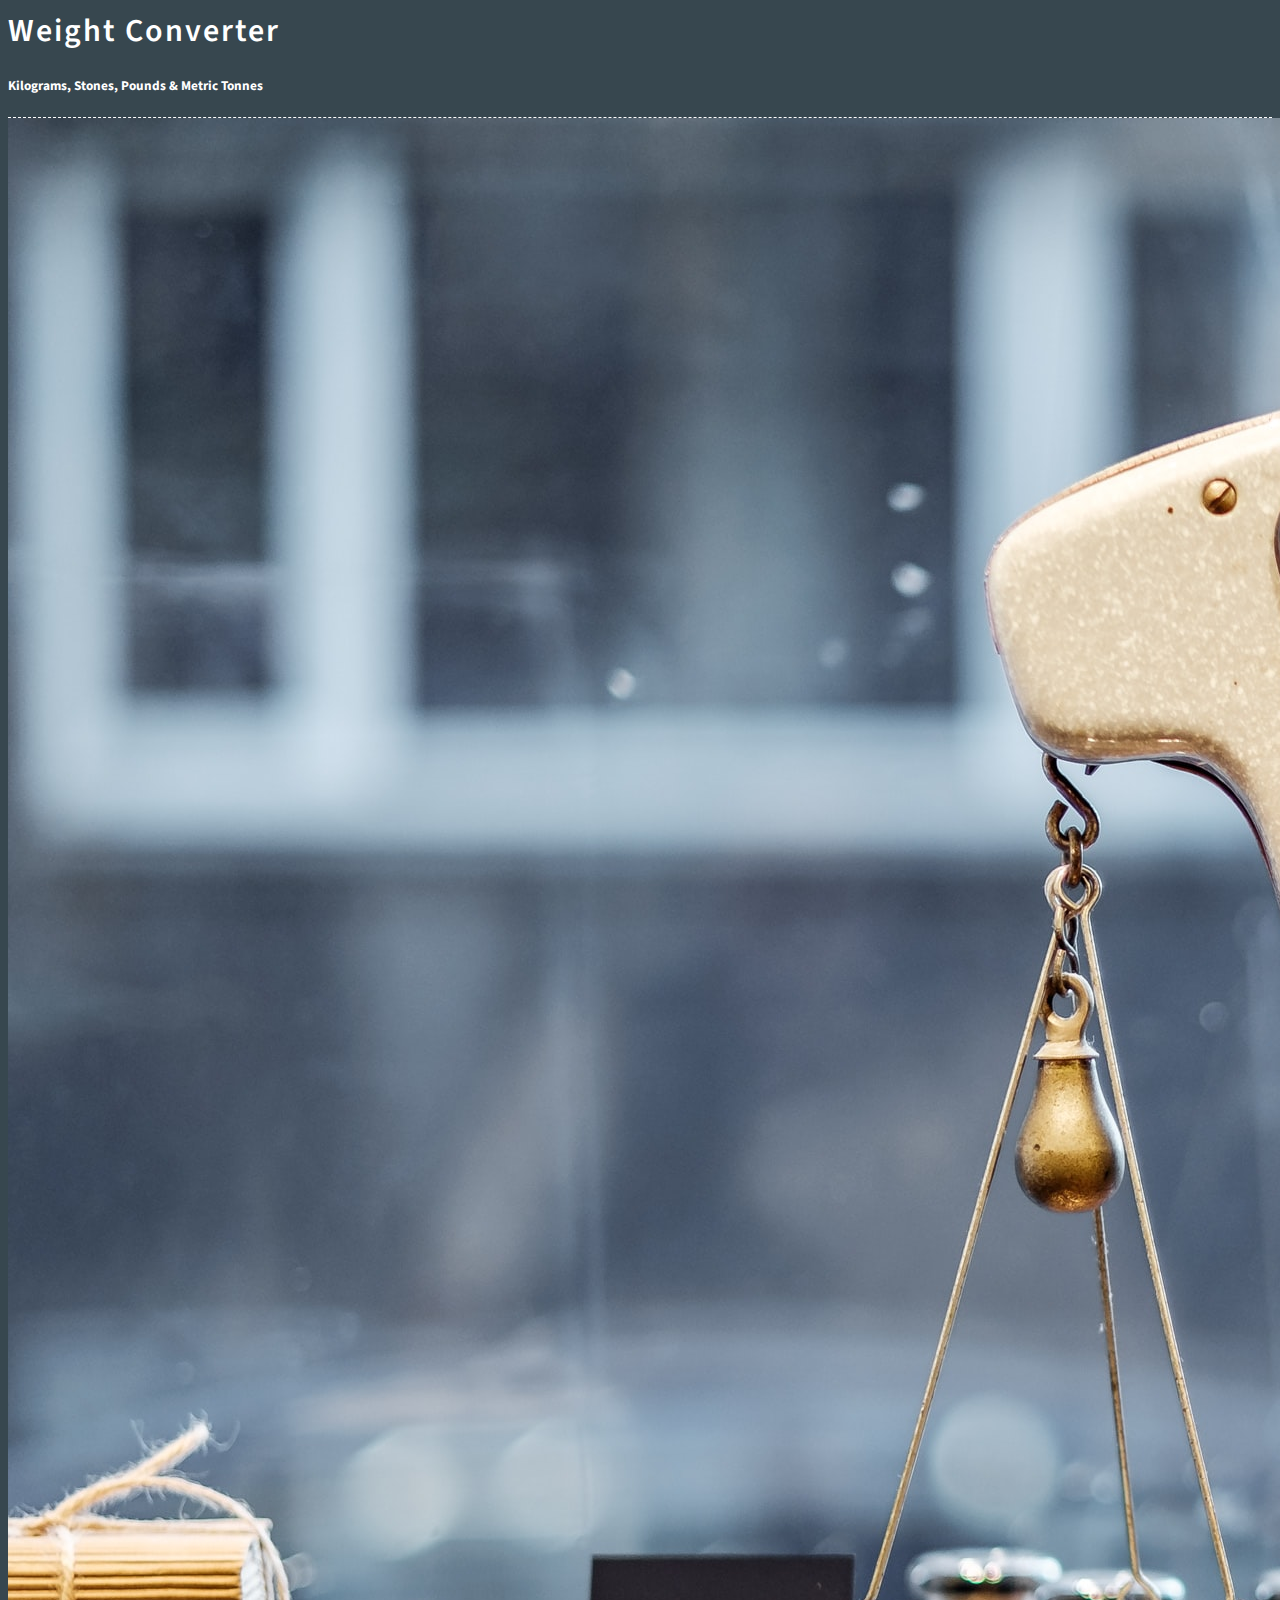
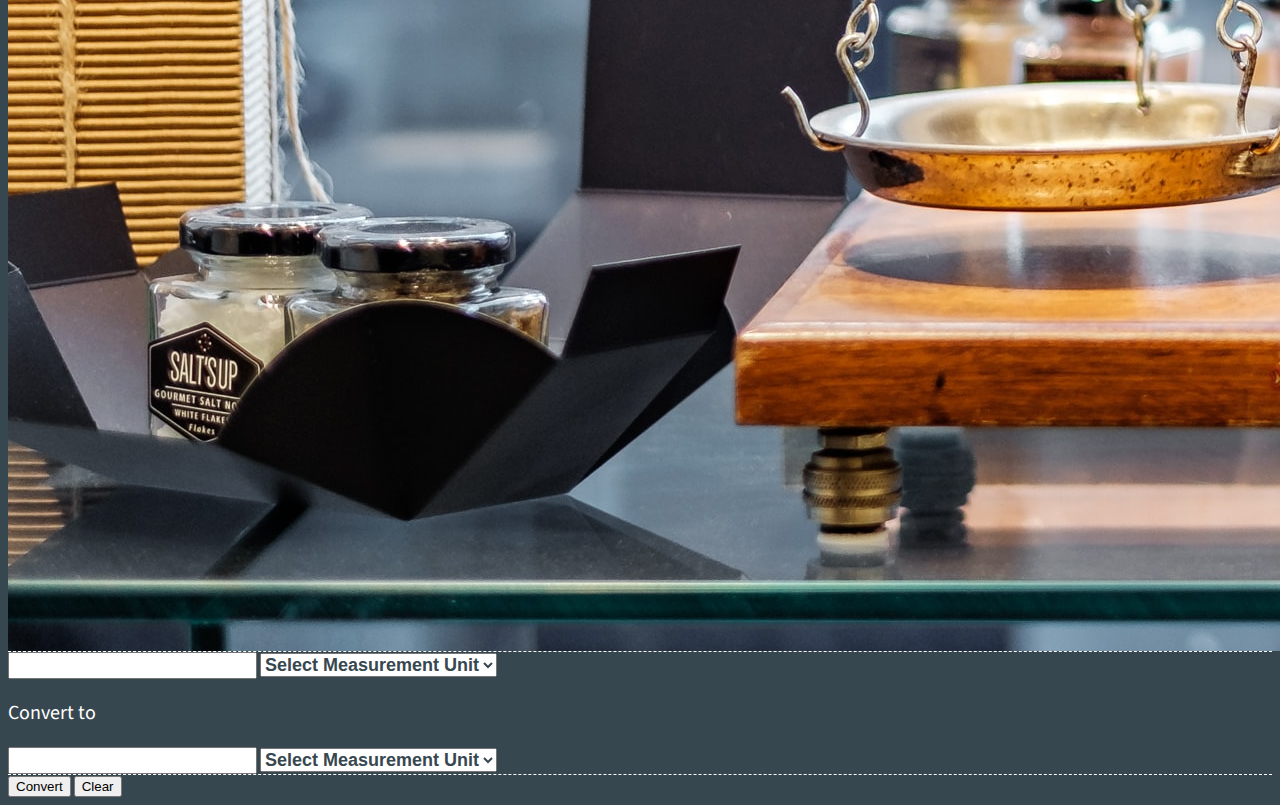
<file: weight.html>
<head>
	<link rel="stylesheet" type="text/css" href="weight.css">
	<link href="https://cdn.jsdelivr.net/npm/bootstrap@5.0.2/dist/css/bootstrap.min.css" rel="stylesheet" integrity="sha384-EVSTQN3/azprG1Anm3QDgpJLIm9Nao0Yz1ztcQTwFspd3yD65VohhpuuCOmLASjC" crossorigin="anonymous">
	<link rel="preconnect" href="https://fonts.googleapis.com">
	<link rel="preconnect" href="https://fonts.gstatic.com" crossorigin>
	<link href="https://fonts.googleapis.com/css2?family=Quicksand:wght@300&family=Source+Sans+Pro:wght@300&display=swap" rel="stylesheet">
	<title>Weight Conversion</title>
	
</head>

<body id="body">
	<header class="m-3">
		<div class="container text-center background borders">
		<h1 class="pt-3">Weight Converter</h1>
			<h5 class="m-0 pb-3">Kilograms, Stones, Pounds & Metric Tonnes</h5>
		</div>
		<div class="container text-center background borders">
				<img src="images/scales.jpg" alt="Image of weighing scales" class="img-fluid w-25 img-thumbnail m-3">
		</div>
	</header>

	<main class="m-3">
		<div class="container grid background">
			<div class="row p-4 borders">
				<div class="col-md d-flex flex-column justify-content-center">
					<input type="number" name="enter" class="text-center mb-2" id="input">
					<select name="input-unit" id="input-unit" class="text-center dropdown">
						<option value="" disabled selected>Select Measurement Unit</option>
						<option value="Kilograms">Kilograms</option>
						<option value="Stone">Stone</option>
						<option value="Pounds">Pounds</option>
						<option value="Metric-Tonnes">Metric Tonnes</option>
					</select>
				</div>
				<div class="col-md d-flex justify-content-center">
					<p class="pt-2 pb-0 pe-3" id="paragraph">Convert to</p>
				</div>
				<div class="col-md d-flex flex-column justify-content-center">
					<input type="number" name="output" readonly class="text-center mb-2" id="output">
					<select name="output-unit" id="output-unit" class="text-center dropdown">
						<option value="" disabled selected>Select Measurement Unit</option>
						<option value="Kilograms">Kilograms</option>
						<option value="Stone">Stone</option>
						<option value="Pounds">Pounds</option>
						<option value="Metric-Tonnes">Metric Tonnes</option>
					</select>
				</div>
			</div>

			<div class="row pt-4">
				<div class="d-flex justify-content-center align-items-center">
					<button type="button" class="btn btn-success mx-5 my-3" id="convert">Convert</button>
					<button type="button" class="btn btn-danger px-4 mx-5 my-3" id="clear">Clear</button>
				</div>
			</div>
			
				
			
		</div>
	</main>
	

</body>

<script type="text/javascript" src="weight.js">
	
</script>
</file>
<file: style.css>
body {
	font-family: 'Montserrat', sans-serif;
}

#img-container {
	height: 100vh;
	background-image: url('https://andybowerman.github.io/mountains.jpg');
	background-repeat: no-repeat;
	background-size: 100% 100%;
}

#navbar {
	background-color: rgba(0,0,0,0.8);
	position: fixed;
	width: 100%;
	z-index: 1000;
}

#navbar ul {
	list-style: none;
	display: inline-flex;
}

#navbar ul li a {
	text-decoration: none;
	color: #fff;
}

#navbar ul li a:hover {
	color: #cc5500;
}

#header-container {
	height: 100vh;
	width: 99.5vw;
	background-color: rgba(0,0,0,0.5);
}

#header-container h1 {
	font-weight: 300;
	letter-spacing: 2px;
	font-size: 1.75rem;
	color: #cc5500;
}

#header-container h2 {
	font-size: 3.25rem;
	letter-spacing: 1px;
	font-weight: 400;
}

#header-container p {
	font-size: 1.5rem;
	font-weight: 300;
}

@media(min-width: 1000px) {
	#about-me h4 {
		font-size: 2.5rem;
		letter-spacing: 1px;
		font-weight: 300;
	}
	#about-me p {
		font-size: 1.5rem;
		font-weight: 300;
	}
}

#skills {
	background-color: #f2f2f2;
}

#skills h4 {
	font-size: 2.5rem;
	letter-spacing: 1px;
	font-weight: 300;
}

#projects h4 {
	font-size:2.5rem;
	letter-spacing: 1px;
	font-weight: 300;
}

#projects p {
	font-size: 1.5rem;
	font-weight: 300;
}

.borders {
	border-bottom: dashed 1px #808080;
}

.projects-container h5 {
	font-size: 2rem;
	letter-spacing: 1px;
	font-weight: 400;
}

.projects-container ul {
	display: inline-flex;
}

.projects-container img {
	opacity: 0.8;
}

.projects-container img:hover {
	animation-name: reveal;
	animation-duration: 500ms;
	animation-fill-mode: forwards;
}

@keyframes reveal {
	100% {
		opacity: 1;
	}
}

.visit-site {
	border: 2px solid #37474f;
	text-decoration: none;
	color: #37474f;
	padding: 10px 20px 10px 20px;
	font-size: 1.125rem;
	font-weight: 400;
}

.visit-site:hover {
	animation-name: transform;
	animation-duration: 750ms;
	animation-fill-mode: forwards;
}

@keyframes transform {
	0% {
		color: #37474f;
		background-color: #fff;
	}

	100% {
		background-color: #37474f;
		color: #fff;
	}
}

#cv {
	background-color: #f2f2f2;
}

#cv a {
	font-size: 2rem;
	background-color: #fff
}

#contact {
	background-color: #f2f2f2;
}

#contact ul {
	list-style: none;
	font-size: 1.125rem;
}

@media(min-width: 1000px) {
	#contact ul {
		display: inline-flex;
	}
}

.external-link {
	text-decoration: none;
	color: #00008B;
}
</file>
<file: cv.css>
#sidebar {
	background-color: #536878;
}

#sidebar ul {
	list-style: none;
}
</file>
<file: rightmove.css>
body {
	color: #53535F;
}

#logo {
	color: #00BFA6;
}

#main {
	height: 350px;
}

#main-pic {
	position: absolute;
	height: 270px;
	width: 100vw;
	z-index: 0;
}

#search-box {
	position: relative;
	top: 60px;
	margin-right: auto;
	margin-left: auto;
	z-index: 1;
}

.button {
	background-color: #00BFA6;
	border: none;
	border-radius: 5px;
	padding: 12px 15px 12px 15px;
	font-weight: 500;
	width: 120px;
}

#heading {
	color: #00BFA6;
}

#search-box {
	width: 700px;
}

.sub-heading {
	font-size: 20px;
}

#middle-section a {
	text-decoration: none;
	color: #48aaad
}

#middle-section a:hover {
	text-decoration: underline;
}

#side-box p {
	margin: 0px;
	padding: 0px;
}

#side-box img {
	height: 70px;
	width: auto;
	margin-bottom: 5px;
	padding: 5px;
}

#side-box button {
	width: 190px;
	border-radius:5px;
	padding: 12px;
}

#create-account {
	background-color: #00BFA6;
	border: none;
}

#sign-in {
	background-color: #fff;
	border: #bbbbbb 1px solid;
}

#recent-search {
	box-sizing: border-box;
}

#map-section a {
	text-decoration: none;
	color: #48aaad;
}

#map-section a:hover {
	text-decoration: underline;
}

#map-box {
		width: 490px;
		margin-left: 0px;
	}

@media(min-width: 998px) {
	#map-box {
		width: 700px;
		margin-left: 10px;
	}
}

@media(min-width: 1200px) {
	#map-box {
		width: 720px;
		margin-left: 10px;
	}
}

#bottom {
	background-color: #eeeeee;
}

.bottom-list li {
	list-style-type: none;
	margin-bottom: 5px;
}

.bottom-list {
	border-right: solid 1px #dddddd;
}

.bottom-links {
	text-decoration: none;
	color: #777777;
}

.bottom-links:hover {
	color: #777777;
}

#footer {
	font-size: 12px;
}

#areas {
	width: 280px;
	color: #444444;
}

#footer-list li {
	list-style-type: none;
	display: inline-flex;
	margin-right: 25px;
}

#bottom-border {
	border-bottom: solid 1px #dddddd;
}
</file>
<file: todo.css>
#button-add {
	background-color: #00BFA6;
}

.card {
	width: 35rem;
}

.card-header {
	font-weight: bold;
}

.btn-done {
	background-color: #00BFA6;
}

#button-done {
	background-color: #00BFA6;
}
</file>
<file: weight.css>
#body {
	background: #37474f;
	font-family: 'Quicksand', sans-serif;
	font-family: 'Source Sans Pro', sans-serif;
	color: #fff;
}

.borders {
	border-bottom: dashed 1px #fff;
}

.background {
	background-color: #37474f;
}

.background h1 {
	font-weight: 600;
	letter-spacing: 2px;
}

#paragraph {
	font-size: 20px;
}

#input {
	font-size: 18px;
	font-weight: 600;
	color: #37474f;
}

#output {
	font-size: 18px;
	font-weight: 600;
	color: #37474f;
}

.dropdown {
	font-size: 18px;
	font-weight: 600;
	color: #37474f;
}
</file>
